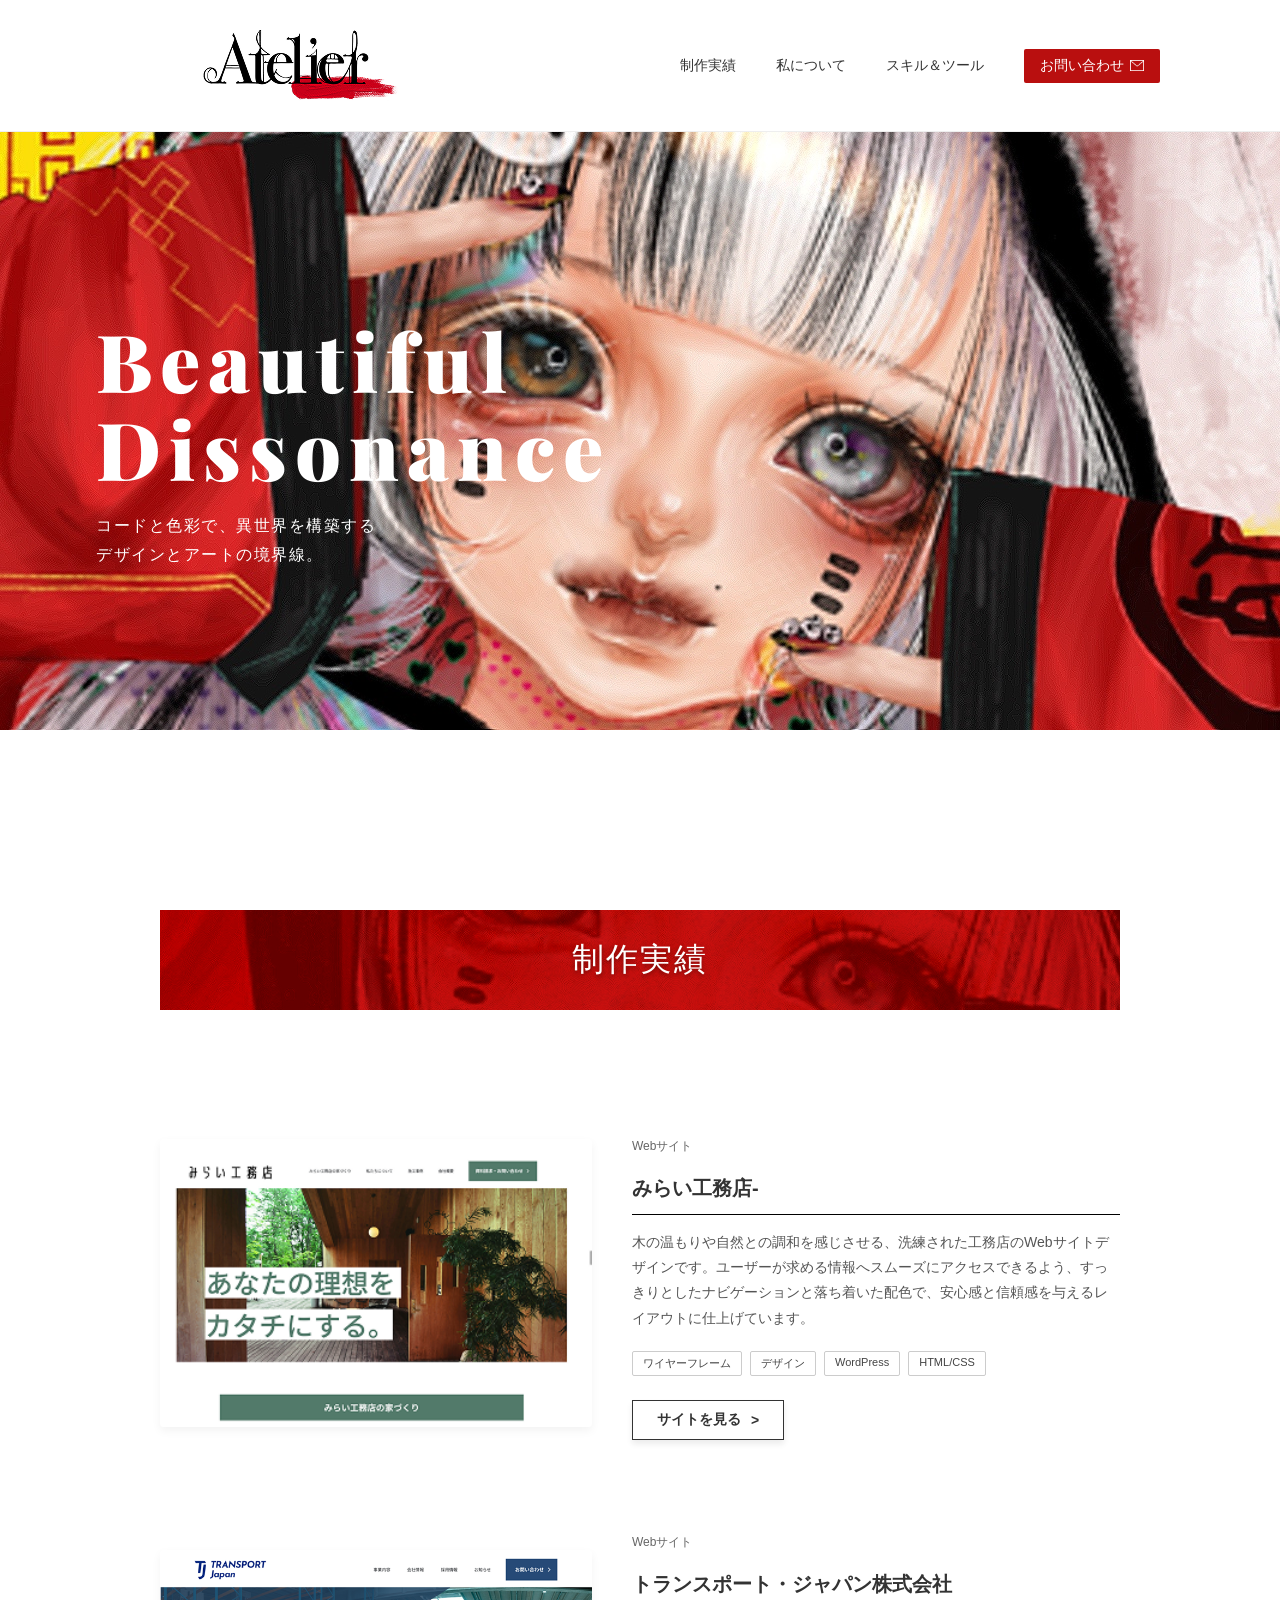
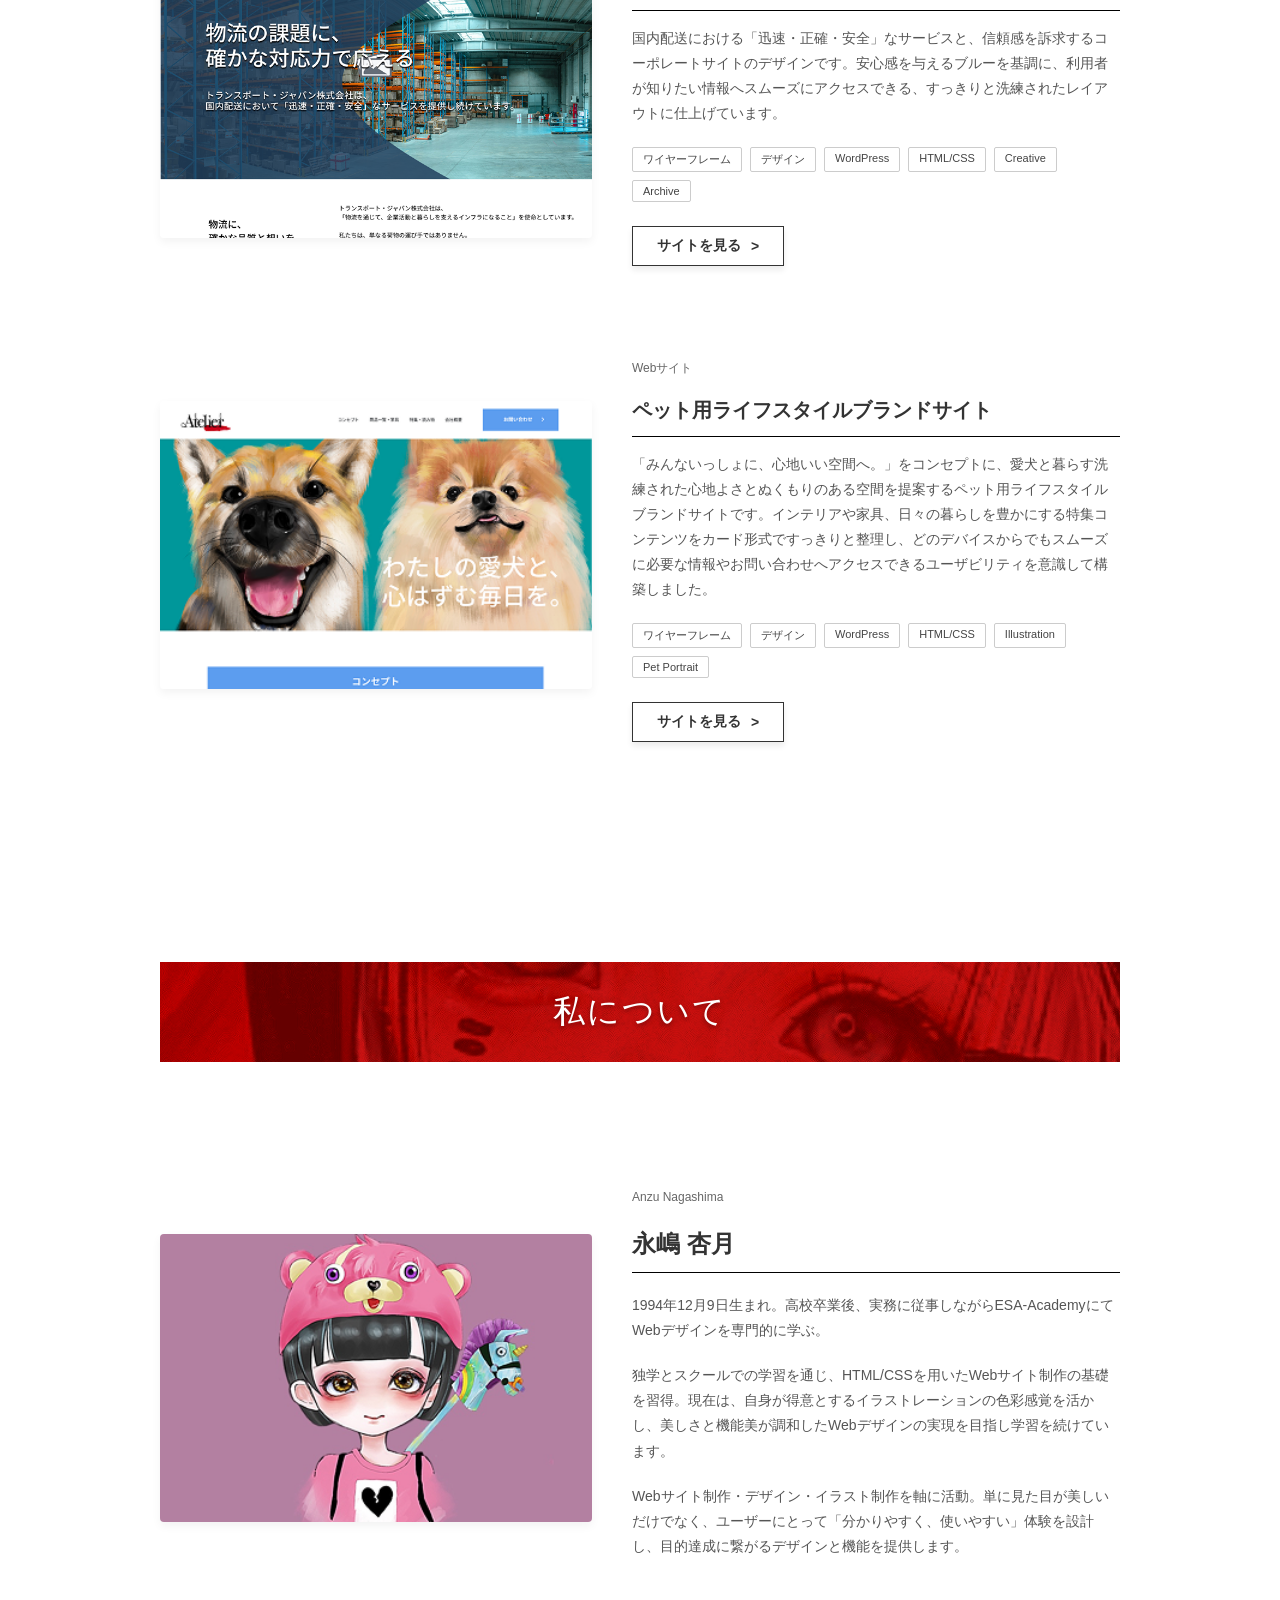
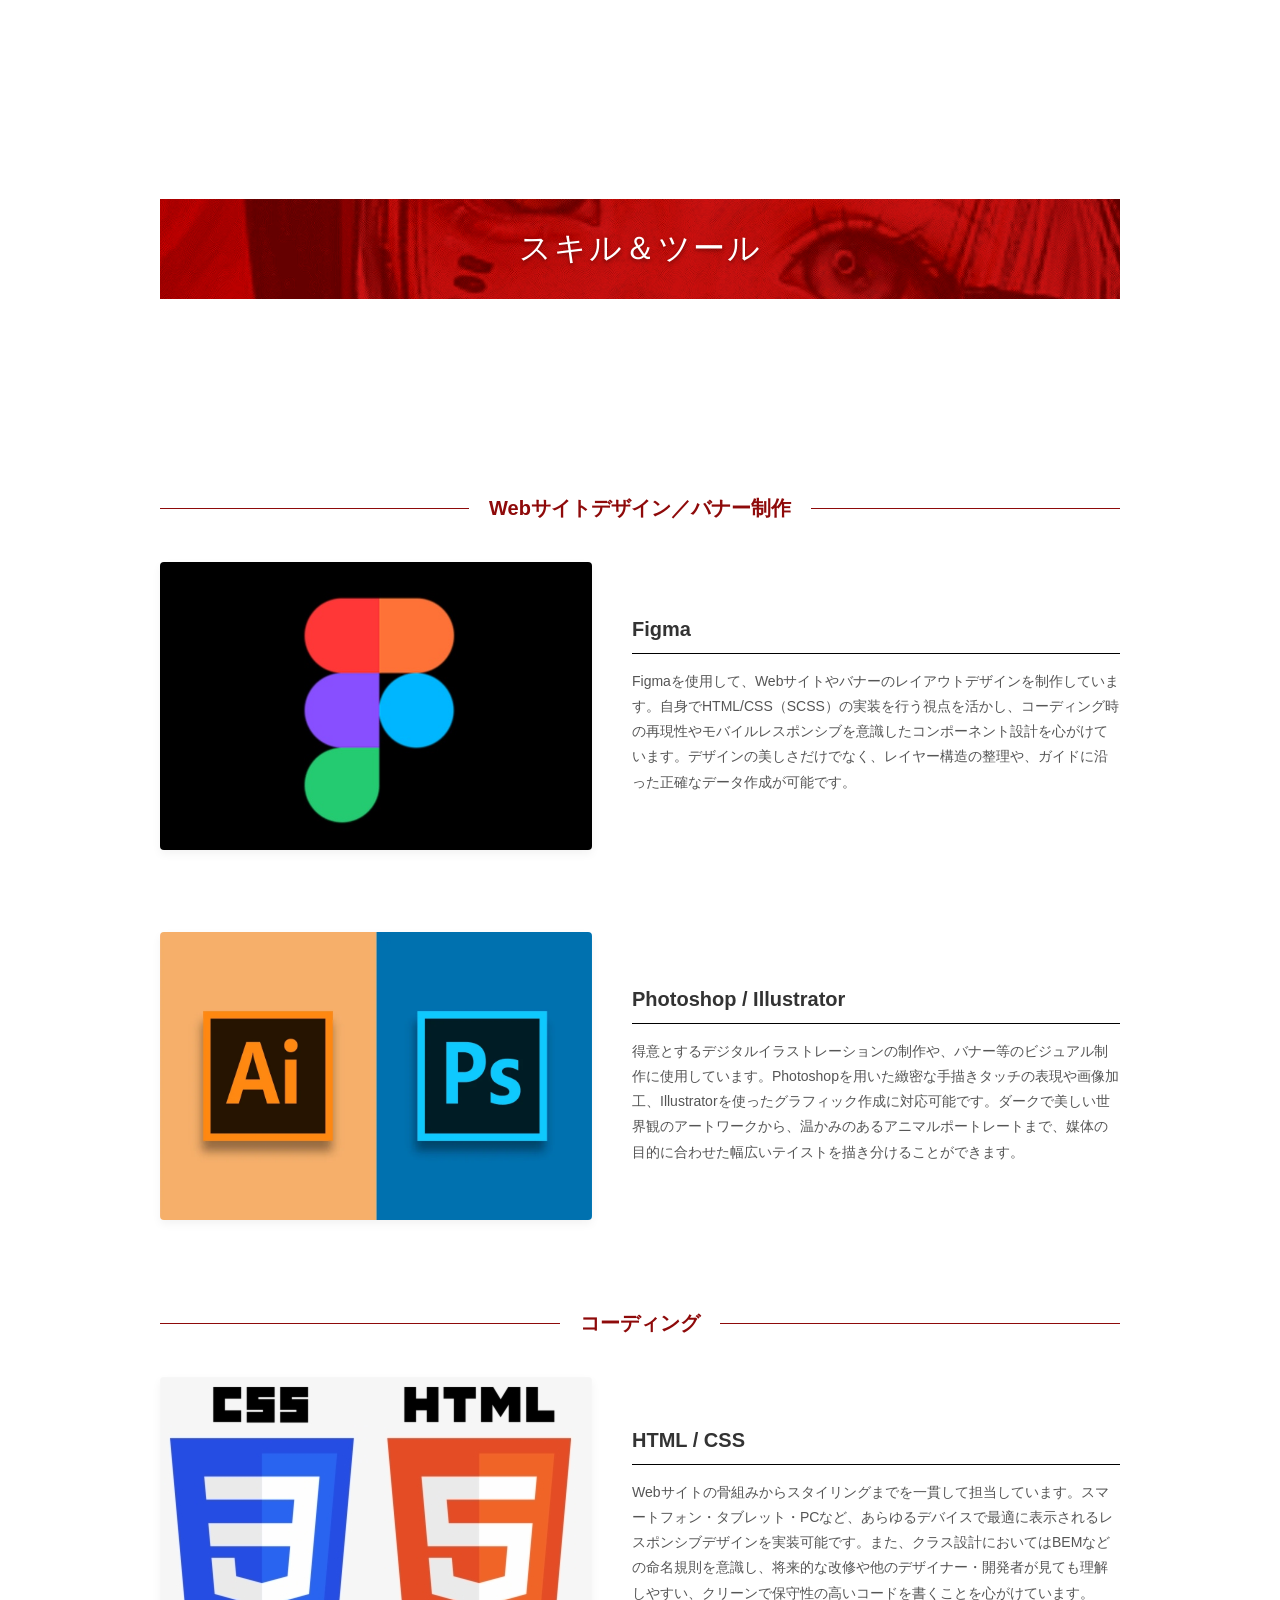
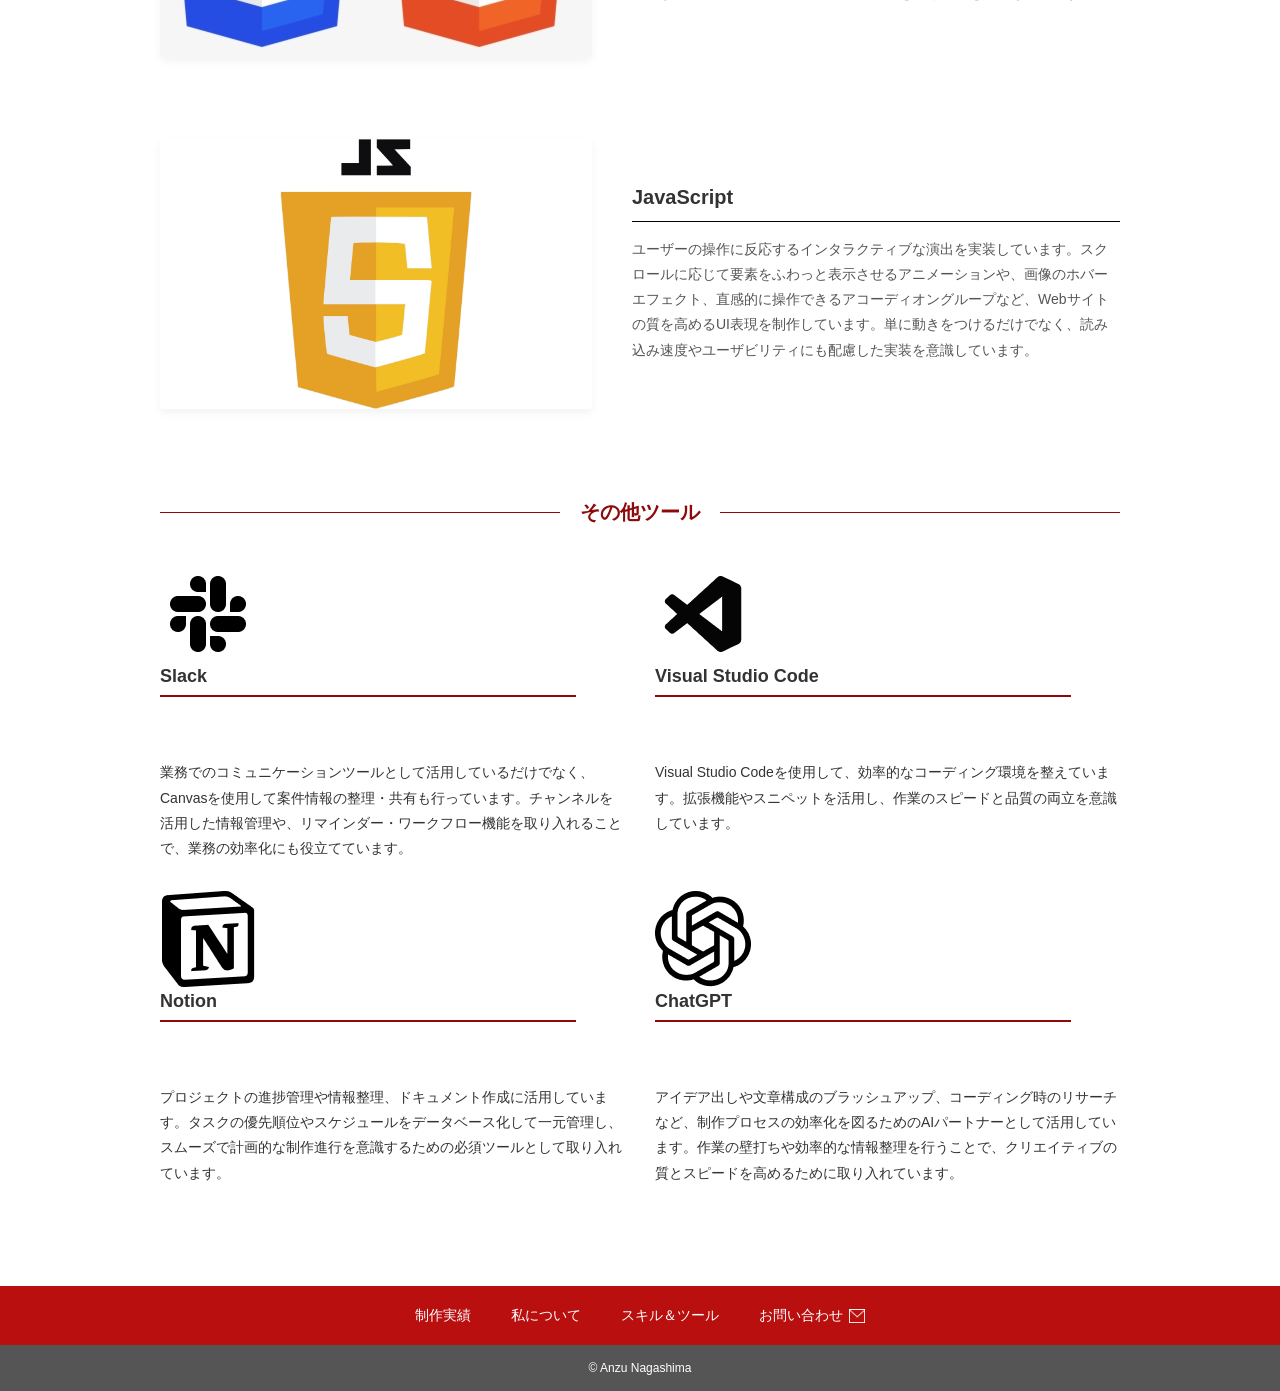
<file: index.html>
<!DOCTYPE html>
<html lang="ja">
<head>
    <meta charset="UTF-8">
    <meta name="viewport" content="width=device-width, initial-scale=1.0">
    <title>Atelier - ポートフォリオ</title>
    <link rel="stylesheet" href="style.css">
    <link rel="preconnect" href="https://fonts.googleapis.com">
    <link rel="preconnect" href="https://fonts.gstatic.com" crossorigin>
    <link href="https://fonts.googleapis.com/css2?family=Playfair+Display:wght@900&display=swap" rel="stylesheet">
</head>
<body>
<!-- ヘッダー -->
    <header class="site-header">
        <div class="header-container">
            <!-- ロゴ -->
            <h1 class="logo">
                <a href="index.html"><img src="images/images/header.png" alt="Atelier"></a>
            </h1>
            
            <!-- PC用のナビゲーション -->
            <nav class="header-nav">
                <ul>
                    <li><a href="#works">制作実績</a></li>
                    <li><a href="#about">私について</a></li>
                    <li><a href="#skills">スキル＆ツール</a></li>
                    <li><a href="contact/index.html" class="header-contact-btn">お問い合わせ <img src="images/images/mail.png" alt="" class="mail-icon"></a></li>
                </ul>
            </nav>
            <a href="contact/index.html" class="header-contact-btn-sp">
                お問い合わせ <img src="images/images/mail.png" alt="" class="mail-icon">
            </a>
            <!-- スマホ用のハンバーガーメニュー（三本線） -->
            <div class="hamburger-menu">
                <span></span>
                <span></span>
                <span></span>
            </div>
        </div>

        <!-- スマホ用のドロワーメニュー -->
        <div class="sp-menu">
            <div class="sp-menu-content">
                <ul class="sp-menu-list">
                    <li><a href="#works">制作実績</a></li>
                    <li><a href="#about">私について</a></li>
                    <li><a href="#skills">スキル＆ツール</a></li>
                </ul>
                <a href="contact/index.html" class="sp-menu-contact-btn">
                    お問い合わせ <img src="images/images/mail.png" alt="" class="mail-icon">
                </a>
            </div>
        </div>
    </header>

    <!-- メインビジュアル -->
    <section class="hero">
        <img src="images/images/top.png" alt="メインビジュアルのイラスト" class="hero-img">
        <div class="hero-content">
            <h1>Beautiful<br>Dissonance</h1>
            <p class="hero-subtext">
                コードと色彩で、異世界を構築する<br>
                デザインとアートの境界線。
            </p>
        </div>
    </section>

    <!-- 制作実績セクション -->
    <section id="works" class="works-section">
        <div class="section-title-bg">
            <h2>制作実績</h2>
        </div>
    </section>
    <div class="works-container">
    
        <!-- 1つ目：みらい工務店の作品カード -->
        <article class="work-card">
            <div class="work-image">
                <img src="images/images/web1.png" alt="みらい工務店">
            </div>
            <div class="work-info">
                <p class="work-category">Webサイト</p>
                <h3 class="work-title">みらい工務店-</h3>
                <p class="work-text">
                    木の温もりや自然との調和を感じさせる、洗練された工務店のWebサイトデザインです。ユーザーが求める情報へスムーズにアクセスできるよう、すっきりとしたナビゲーションと落ち着いた配色で、安心感と信頼感を与えるレイアウトに仕上げています。
                </p>
                <ul class="work-tags">
                    <li>ワイヤーフレーム</li>
                    <li>デザイン</li>
                    <li>WordPress</li>
                    <li>HTML/CSS</li>
                </ul>
                <!-- 作品詳細ページへのリンク（正しいパス） -->
                <a href="work-detail/index.html" class="work-button">
                    サイトを見る <span class="arrow">&gt;</span>
                </a>
            </div>
        </article>

       <!-- Gallery: The Dissonant World の作品カード -->
        <article class="work-card">
            <div class="work-image">
                <img src="images/web2.png" alt="Gallery: The Dissonant World">
                
            </div>
            <div class="work-info">
                <p class="work-category">Webサイト</p>
                <h3 class="work-title">トランスポート・ジャパン株式会社</h3>
                <p class="work-text">
                    国内配送における「迅速・正確・安全」なサービスと、信頼感を訴求するコーポレートサイトのデザインです。安心感を与えるブルーを基調に、利用者が知りたい情報へスムーズにアクセスできる、すっきりと洗練されたレイアウトに仕上げています。
                </p>
                <ul class="work-tags">
                    <li>ワイヤーフレーム</li>
                    <li>デザイン</li>
                    <li>WordPress</li>
                    <li>HTML/CSS</li>
                    <li>Creative</li>
                    <li>Archive</li>
                </ul>
                <a href="transport/index.html" class="work-button">
                    サイトを見る <span class="arrow">&gt;</span>
                </a>
            </div>
        </article>

<!-- 3つ目：Trio Portrait の作品カード -->
        <article class="work-card">
            <div class="work-image">
                <img src="images/images/web3.png" alt="Trio Portrait">
            </div>
            <div class="work-info">
                <p class="work-category">Webサイト</p>
                <h3 class="work-title">ペット用ライフスタイルブランドサイト</h3>
                <p class="work-text">
                   「みんないっしょに、心地いい空間へ。」をコンセプトに、愛犬と暮らす洗練された心地よさとぬくもりのある空間を提案するペット用ライフスタイルブランドサイトです。インテリアや家具、日々の暮らしを豊かにする特集コンテンツをカード形式ですっきりと整理し、どのデバイスからでもスムーズに必要な情報やお問い合わせへアクセスできるユーザビリティを意識して構築しました。
                <ul class="work-tags">
                    <li>ワイヤーフレーム</li>
                    <li>デザイン</li>
                    <li>WordPress</li>
                    <li>HTML/CSS</li>
                    <li>Illustration</li>
                    <li>Pet Portrait</li>
                </ul>
                <!-- petフォルダのページへ飛ぶように変更 -->
                <a href="pet/index.html" class="work-button">
                    サイトを見る <span class="arrow">&gt;</span>
                </a>
            </div>
        </article>

    </div>

    <!-- 「私について」セクション -->
    <section id="about" class="works-section">
        <div class="section-title-bg">
            <h2>私について</h2>
        </div>
    </section>
    <div class="works-container">
        <article class="work-card profile-card">
            <div class="work-image">
                <img src="images/images/profile.png" alt="永嶋 杏月">
            </div>
            <div class="work-info">
                <p class="work-category">Anzu Nagashima</p>
                <h3 class="work-title profile-name">永嶋 杏月</h3>
                <p class="work-text">
                    1994年12月9日生まれ。高校卒業後、実務に従事しながらESA-AcademyにてWebデザインを専門的に学ぶ。
                </p>
                <p class="work-text">
                    独学とスクールでの学習を通じ、HTML/CSSを用いたWebサイト制作の基礎を習得。現在は、自身が得意とするイラストレーションの色彩感覚を活かし、美しさと機能美が調和したWebデザインの実現を目指し学習を続けています。
                </p>
                <p class="work-text">
                    Webサイト制作・デザイン・イラスト制作を軸に活動。単に見た目が美しいだけでなく、ユーザーにとって「分かりやすく、使いやすい」体験を設計し、目的達成に繋がるデザインと機能を提供します。
                </p>
            </div>
        </article>
    </div>

    <!-- 「スキル＆ツール」セクション -->
    <section id="skills" class="works-section skill-section">
        <div class="section-title-bg">
            <h2>スキル＆ツール</h2>
        </div>
    </section>

    <!-- ========================================== -->
    <!-- 1. Webサイトデザイン／バナー制作 -->
    <!-- ========================================== -->
    <div class="other-tool-title-area">
        <span class="line-left"></span>
        <h3 class="other-tool-heading">Webサイトデザイン／バナー制作</h3>
        <span class="line-right"></span>
    </div>

    <div class="works-container">
        <!-- Figma -->
        <article class="work-card">
            <div class="work-image">
                <img src="images/figma.png" alt="Figmaのアイコン">
            </div>
            <div class="work-info">
                <h3 class="work-title">Figma</h3>
                <p class="work-text">
                    Figmaを使用して、Webサイトやバナーのレイアウトデザインを制作しています。自身でHTML/CSS（SCSS）の実装を行う視点を活かし、コーディング時の再現性やモバイルレスポンシブを意識したコンポーネント設計を心がけています。デザインの美しさだけでなく、レイヤー構造の整理や、ガイドに沿った正確なデータ作成が可能です。
                </p>
            </div>
        </article>

        <!-- Photoshop / Illustrator -->
        <article class="work-card">
            <div class="work-image">
                <img src="images/ip.png" alt="Photoshop / Illustratorのアイコン">
            </div>
            <div class="work-info">
                <h3 class="work-title">Photoshop / Illustrator</h3>
                <p class="work-text">
                    得意とするデジタルイラストレーションの制作や、バナー等のビジュアル制作に使用しています。Photoshopを用いた緻密な手描きタッチの表現や画像加工、Illustratorを使ったグラフィック作成に対応可能です。ダークで美しい世界観のアートワークから、温かみのあるアニマルポートレートまで、媒体の目的に合わせた幅広いテイストを描き分けることができます。
                </p>
            </div>
        </article>
    </div>

    <!-- ========================================== -->
    <!-- 2. コーディング -->
    <!-- ========================================== -->
    <div class="other-tool-title-area">
        <span class="line-left"></span>
        <h3 class="other-tool-heading">コーディング</h3>
        <span class="line-right"></span>
    </div>

    <div class="works-container">
        <!-- HTML / CSS -->
        <article class="work-card">
            <div class="work-image">
                <img src="images/ch.png" alt="HTML/CSSのアイコン">
            </div>
            <div class="work-info">
                <h3 class="work-title">HTML / CSS</h3>
                <p class="work-text">
                    Webサイトの骨組みからスタイリングまでを一貫して担当しています。スマートフォン・タブレット・PCなど、あらゆるデバイスで最適に表示されるレスポンシブデザインを実装可能です。また、クラス設計においてはBEMなどの命名規則を意識し、将来的な改修や他のデザイナー・開発者が見ても理解しやすい、クリーンで保守性の高いコードを書くことを心がけています。
                </p>
            </div>
        </article>

        <!-- JavaScript -->
        <article class="work-card">
            <div class="work-image">
                <img src="images/js.jpg" alt="JavaScriptのアイコン">
            </div>
            <div class="work-info">
                <h3 class="work-title">JavaScript</h3>
                <p class="work-text">
                    ユーザーの操作に反応するインタラクティブな演出を実装しています。スクロールに応じて要素をふわっと表示させるアニメーションや、画像のホバーエフェクト、直感的に操作できるアコーディオングループなど、Webサイトの質を高めるUI表現を制作しています。単に動きをつけるだけでなく、読み込み速度やユーザビリティにも配慮した実装を意識しています。
                </p>
            </div>
        </article>
    </div>

    <!-- ========================================== -->
    <!-- 3. その他ツール -->
    <!-- ========================================== -->
    <div class="other-tool-title-area">
        <span class="line-left"></span>
        <h3 class="other-tool-heading">その他ツール</h3>
        <span class="line-right"></span>
    </div>

    <div class="tools-grid-container">
        <!-- 1. Slack -->
        <div class="tool-card">
            <div class="tool-top-row">
                <div class="tool-icon-area">
                    <img src="images/images/mdi_slack.png" alt="Slackのアイコン" class="tool-icon">
                </div>
                <div class="tool-header">
                    <h4 class="tool-name">Slack</h4>
                </div>
            </div>
            <div class="tool-info-area">
                <p class="tool-text">
                    業務でのコミュニケーションツールとして活用しているだけでなく、Canvasを使用して案件情報の整理・共有も行っています。チャンネルを活用した情報管理や、リマインダー・ワークフロー機能を取り入れることで、業務の効率化にも役立てています。
                </p>
            </div>
        </div>

        <!-- 2. Visual Studio Code -->
        <div class="tool-card">
            <div class="tool-top-row">
                <div class="tool-icon-area">
                    <img src="images/images/devicon-plain_vscode.png" alt="VS Codeのアイコン" class="tool-icon">
                </div>
                <div class="tool-header">
                    <h4 class="tool-name">Visual Studio Code</h4>
                </div>
            </div>
            <div class="tool-info-area">
                <p class="tool-text">
                    Visual Studio Codeを使用して、効率的なコーディング環境を整えています。拡張機能やスニペットを活用し、作業のスピードと品質の両立を意識しています。
                </p>
            </div>
        </div>

        <!-- 3. Notion -->
        <div class="tool-card">
            <div class="tool-top-row">
                <div class="tool-icon-area">
                    <img src="images/images/notion 1.png" alt="Notionのアイコン" class="tool-icon">
                </div>
                <div class="tool-header">
                    <h4 class="tool-name">Notion</h4>
                </div>
            </div>
            <div class="tool-info-area">
                <p class="tool-text">
                    プロジェクトの進捗管理や情報整理、ドキュメント作成に活用しています。タスクの優先順位やスケジュールをデータベース化して一元管理し、スムーズで計画的な制作進行を意識するための必須ツールとして取り入れています。
                </p>
            </div>
        </div>

        <!-- 4. ChatGPT -->
        <div class="tool-card">
            <div class="tool-top-row">
                <div class="tool-icon-area">
                    <img src="images/images/openai 1.png" alt="ChatGPTのアイコン" class="tool-icon">
                </div>
                <div class="tool-header">
                    <h4 class="tool-name">ChatGPT</h4>
                </div>
            </div>
            <div class="tool-info-area">
                <p class="tool-text">
                    アイデア出しや文章構成のブラッシュアップ、コーディング時のリサーチなど、制作プロセスの効率化を図るためのAIパートナーとして活用しています。作業の壁打ちや効率的な情報整理を行うことで、クリエイティブの質とスピードを高めるために取り入れています。
                </p>
            </div>
        </div>
    </div>

    <!-- ========================================== -->
    <!-- フッターセクション -->
    <!-- ========================================== -->
    <footer id="contact" class="site-footer">
        <div class="footer-nav-bg">
            <ul class="footer-links">
                <li><a href="#works">制作実績</a></li>
                <li><a href="#about">私について</a></li>
                <li><a href="#skills">スキル＆ツール</a></li>
                <li>
                    <a href="contact/index.html" class="footer-mail-link">
                        お問い合わせ
                        <img src="images/images/mail.png" alt="メールアイコン" class="footer-mail-icon">
                    </a>
                </li>
            </ul>
        </div>
        <div class="footer-copyright">
            <p>&copy; Anzu Nagashima</p>
        </div>
    </footer>
<script src="script.js"></script>
</body>
</html>
</file>
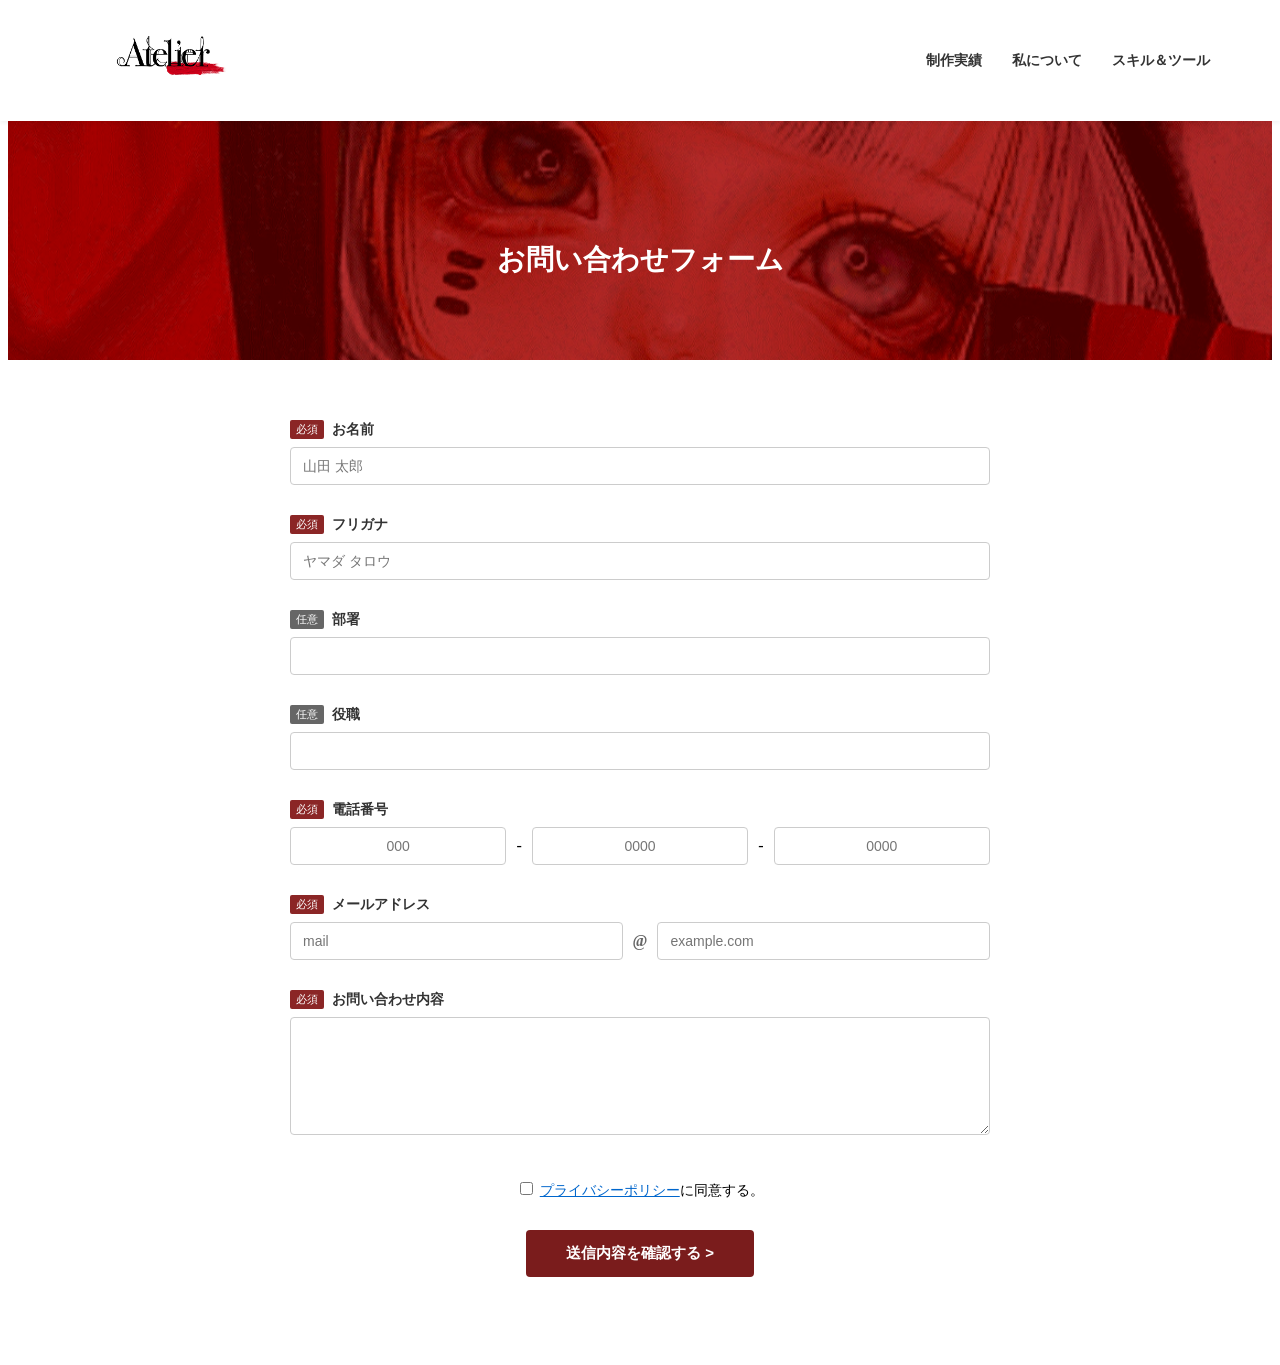
<file: contact/index.html>
<!DOCTYPE html>
<html lang="ja">
<head>
  <meta charset="UTF-8">
  <meta name="viewport" content="width=device-width, initial-scale=1.0">
  <title>お問い合わせ - Atelier</title>
<link rel="stylesheet" href="style.css">
</head>
<body>
    <!-- ヘッダー -->
    <header class="site-header">
        <div class="header-container">
            <!-- ロゴ -->
            <h1 class="logo">
                <a href="../index.html"><img src="../images/header.png" alt="Atelier"></a>
            </h1>
            
            <!-- PC用のナビゲーション -->
            <nav class="header-nav">
                <ul>
                    <li><a href="../index.html#works">制作実績</a></li>
                    <li><a href="../index.html#about">私について</a></li>
                    <li><a href="../index.html#skills">スキル＆ツール</a></li>
                </ul>
            </nav>
            
            <!-- スマホ用のハンバーガーメニュー -->
            <div class="hamburger-menu">
                <span></span>
                <span></span>
                <span></span>
            </div>
        </div>

        <!-- スマホ用のドロワーメニュー -->
        <div class="sp-menu">
            <div class="sp-menu-content">
                <ul class="sp-menu-list">
                    <li><a href="../index.html#works">制作実績</a></li>
                    <li><a href="../index.html#about">私について</a></li>
                    <li><a href="../index.html#skills">スキル＆ツール</a></li>
                </ul>
            </div>
        </div>
    </header>

    <!-- お問い合わせフォームのメイン部分 -->
    <main class="contact-page">
        
        <!-- ページ上部のタイトル部分 -->
        <div class="contact-hero">
            <h1>お問い合わせフォーム</h1>
        </div>

        <!-- フォーム本体 -->
        <form class="contact-form" action="#" method="POST">
            
            <!-- お名前 -->
            <div class="form-item">
                <div class="form-label-area">
                    <span class="required">必須</span>
                    <label for="name">お名前</label>
                </div>
                <input type="text" id="name" placeholder="山田 太郎">
            </div>

            <!-- フリガナ -->
            <div class="form-item">
                <div class="form-label-area">
                    <span class="required">必須</span>
                    <label for="kana">フリガナ</label>
                </div>
                <input type="text" id="kana" placeholder="ヤマダ タロウ">
            </div>

            <!-- 部署 -->
            <div class="form-item">
                <div class="form-label-area">
                    <span class="optional">任意</span>
                    <label for="department">部署</label>
                </div>
                <input type="text" id="department" placeholder="">
            </div>

            <!-- 役職 -->
            <div class="form-item">
                <div class="form-label-area">
                    <span class="optional">任意</span>
                    <label for="position">役職</label>
                </div>
                <input type="text" id="position" placeholder="">
            </div>

            <!-- 電話番号 -->
            <div class="form-item">
                <div class="form-label-area">
                    <span class="required">必須</span>
                    <label>電話番号</label>
                </div>
                <div class="tel-inputs">
                    <input type="text" placeholder="000" maxlength="4">-
                    <input type="text" placeholder="0000" maxlength="4">-
                    <input type="text" placeholder="0000" maxlength="4">
                </div>
            </div>

            <!-- メールアドレス -->
            <div class="form-item">
                <div class="form-label-area">
                    <span class="required">必須</span>
                    <label>メールアドレス</label>
                </div>
                <div class="email-inputs">
                    <input type="email" placeholder="mail">
                    <span class="at">@</span>
                    <input type="text" placeholder="example.com">
                </div>
            </div>

            <!-- お問い合わせ内容 -->
            <div class="form-item">
                <div class="form-label-area">
                    <span class="required">必須</span>
                    <label for="message">お問い合わせ内容</label>
                </div>
                <textarea id="message" rows="6"></textarea>
            </div>

            <!-- プライバシーポリシー同意 -->
            <div class="form-privacy">
                <label>
                    <input type="checkbox"> <a href="#" target="_blank">プライバシーポリシー</a>に同意する。
                </label>
            </div>

            <!-- 送信ボタン -->
            <div class="form-submit">
                <button type="submit">送信内容を確認する ></button>
            </div>

        </form>
    </main>

    <!-- JSファイルの読み込み -->
    <script src="../script.js"></script>
</body>
</html>
</file>
<file: style.css>
/* ==========================
   全体の基本設定
========================== */
body {
    margin: 0;
    font-family: "Hiragino Kaku Gothic ProN", "Meiryo", sans-serif;
    color: #333;
    background-color: #fff;
}

/* ==========================
   ヘッダーのデザイン
========================== */
.header {
    display: flex;
    justify-content: space-between;
    align-items: center;
    padding: 20px 56px; 
    background-color: #ffffff;
    border-bottom: 1px solid #eee;
    position: relative; 
    z-index: 10; /* 他の要素より手前に表示 */
}

.logo img {
    display: block;
    max-height: 40px; 
    width: auto;
}

.nav {
    display: flex;
    align-items: center;
    gap: 32px; /* メニュー同士の間隔 */
}

.nav a {
    text-decoration: none;
    color: #333;
    font-size: 14px;
    white-space: nowrap;
}

/* ==========================
   お問い合わせボタン
========================== */
.contact-btn {
    display: inline-flex;
    align-items: center;
    justify-content: center;
    background-color: #8b0000; 
    color: #ffffff !important; 
    text-decoration: none;     
    font-size: 14px;           
    font-weight: normal;       
    padding: 8px 16px;         
    box-sizing: border-box;
}

.mail-icon {
    display: block;
    height: 14px;  
    width: auto;   
    margin-left: 10px; /* 文字とアイコンの間の余白 */
}
/* メインビジュアル全体の配置 */

.hero {
    position: relative;
    width: 100%;
    max-width: 1440px;
    height: 640px; 
    overflow: hidden;
    background-color: #8b0000;
    display: flex;
    align-items: center;
    justify-content: flex-start; 
    text-align: left; 
    color: #fff;
    
    /* ★追加：パディングを含めて幅を100%以内に自動計算させる */
    box-sizing: border-box; 
    
    /* ★左の余白を padding ではなく、内側のコンテンツ（.hero-content）に持たせるか、
       あるいは padding-left をそのまま活かすなら box-sizing が必須になります */
    padding-left: 96px; 

    /* ★中央寄せにするためのマージン */
    margin: 0 auto;
}

/* 画像の設定 */
.hero-img {
    position: absolute;
    top: 0;
    left: 0;
    width: 100%;
    height: 100%;
    object-fit: cover; 
    object-position: center center;
    z-index: 0;
}

/* テキスト全体のコンテナ */
.hero-content {
    position: relative;
    z-index: 1;
    text-align: left; /* 中身のテキストも確実に左揃えにする */
}

/* 英語タイトル */
.hero h1 {
    font-family: 'Playfair Display', serif;
    font-weight: 900;
    font-size: 80px;
    letter-spacing: 0.1em;
    margin-bottom: 20px;
    line-height: 1.1; /* タイトルの改行幅を詰める */
}

/* 日本語のサブコピー部分 */
.hero-subtext {
    font-size: 16px;
    font-family: "Hiragino Kaku Gothic ProN", "Meiryo", sans-serif;
    letter-spacing: 1.5px;
    line-height: 1.8;
    margin: 0;
    text-align: left; /* 左揃えにする */
}
/* 制作実績セクション全体に左右160pxの余白を設定 */
.works-section {
    width: 100%;
    padding: 60px 160px; /* ★ 上下60px、左右160pxの余白 */
    background-color: #fff;
    box-sizing: border-box; /* パディングを含めて幅を計算 */
}

/* 赤い見出しの帯（セクション幅＝余白の内側に収まる） */
.section-title-bg {
    width: 100%;
    height: 100px;
    
    /* 背景画像のパス */
    background-image: url('images/images/obi.png'); 
    background-size: cover; 
    background-position: center center;
    
    display: flex;
    align-items: center;
    justify-content: center;
    text-align: center;
    margin-top: 120px;
    
    margin-bottom: 56px; /* 帯の下のスペース */
}

/* 赤い見出しの帯の中の文字 */
.section-title-bg h2 {
    font-family: 'Post No Bills Colombo', sans-serif; /* 読み込んだフォントを指定 */
    font-weight: 400; /* Regularの太さ */
    font-size: 32px; /* Figma通りのサイズ */
    color: #fff;
    letter-spacing: 2px;
    margin: 0;
    text-shadow: 0 2px 4px rgba(0, 0, 0, 0.4); 
}

/* ヘッダー全体のスタイル */
header, .header, .site-header {
    position: relative;
    width: 100%;
    max-width: 1440px; /* メインビジュアルと同じ最大幅にする */
    margin: 0 auto;    /* 中央寄せ */
    display: flex;
    justify-content: space-between; /* 左右に要素を綺麗に配置する */
    align-items: center;
    padding: 20px 40px; /* 左右に適度な余白を持たせる */
    box-sizing: border-box;
}

/* もしヘッダーを固定（fixed）している場合はこちら */

header, .header, .site-header {
    position: fixed;
    top: 0;
    left: 0;
    width: 100vw;
    display: flex;
    justify-content: space-between;
    align-items: center;
    padding: 20px 80px; /* 画面の端から少し内側に引っ込める */
    box-sizing: border-box;
    background-color: #fff;
    z-index: 1000;
}

/* 作品リスト全体 */
.works-list {
    display: flex;
    flex-direction: column;
    gap: 60px; /* カード同士の間隔 */
}

/* 1つの作品カード（左右並び） */
.work-card {
    display: flex;
    gap: 40px; /* 画像とテキストの間隔 */
    align-items: center;
}

/* 左側の画像エリア */
.work-image {
    width: 50%; /* 幅の半分を占める */
    flex-shrink: 0;
}

.work-image img {
    width: 100%;
    height: auto;
    border-radius: 4px;
    box-shadow: 0 4px 10px rgba(0, 0, 0, 0.05);
}

/* 右側の情報エリア */
.work-info {
    width: 50%;
}

/* カテゴリ（Webサイト） */
.work-category {
    font-size: 12px;
    color: #666;
    margin-bottom: 8px;
    font-family: "Hiragino Kaku Gothic ProN", "Meiryo", sans-serif;
}

/* タイトル */
.work-title {
    font-size: 20px;
    font-weight: bold;
    color: #333;
    margin-bottom: 16px;
    font-family: "Hiragino Kaku Gothic ProN", "Meiryo", sans-serif;
}

/* 説明文 */
.work-text {
    font-size: 14px;
    color: #555;
    line-height: 1.8;
    margin-bottom: 20px;
    font-family: "Hiragino Kaku Gothic ProN", "Meiryo", sans-serif;
}

/* タグのリスト */
.work-tags {
    display: flex;
    flex-wrap: wrap;
    gap: 8px;
    list-style: none;
    padding: 0;
    margin: 0 0 24px 0;
}

.work-tags li {
    font-size: 11px;
    color: #444;
    border: 1px solid #ccc;
    padding: 4px 10px;
    border-radius: 2px;
    background-color: #fff;
}

/* サイトを見るボタン */
.work-button {
    display: inline-flex;
    align-items: center;
    gap: 10px;
    padding: 10px 24px;
    border: 1px solid #333;
    color: #333;
    text-decoration: none;
    font-size: 14px;
    font-weight: bold;
    transition: background-color 0.3s, color 0.3s;
}

.work-button:hover {
    background-color: #333;
    color: #fff;
}
/* 制作実績セクション全体（または作品リストを囲むコンテナ） */
.works-section {
    width: 100%;
    padding: 60px 160px; /* ★ 上下60px、左右160pxの余白を設定 */
    background-color: #fff;
    box-sizing: border-box; /* パディングを含めて幅を計算する */
}
/* 作品リスト全体、またはカードを囲む部分に左右160pxの余白を入れる */
.works-list {
    display: flex;
    flex-direction: column;
    gap: 60px; /* カード同士の間隔 */
    padding: 0 160px; /* ★ここに左右160pxの余白を追加 */
    box-sizing: border-box; /* 幅の計算にパディングを含める */
}
.works-container {
    width: 100%;
    padding: 0 160px; /* ★ここでまとめて左右160pxの余白を作る */
    box-sizing: border-box;
}
/* サイトを見るボタン（元の形に影だけ追加） */
.work-button {
    display: inline-flex;
    align-items: center;
    justify-content: space-between; /* 文字と矢印を左右に分ける場合 */
    gap: 10px;
    padding: 10px 24px;
    border: 1px solid #333;
    color: #333;
    text-decoration: none;
    font-size: 14px;
    font-weight: bold;
    background-color: #fff;
    transition: background-color 0.3s, color 0.3s;
    
    /* ★ここを追加：Figmaのようなふんわりした影をつける */
    box-shadow: 0 4px 6px rgba(0, 0, 0, 0.08); 
}

.work-button:hover {
    background-color: #333;
    color: #fff;
}
/* 影をつけるスタイル */
.shadow-btn {
    box-shadow: 0 4px 6px rgba(0,0,0,0.1);
}
/* 画像エリアの親を基準にするために相対位置にする */
.work-image {
    position: relative;
    width: 50%; 
    flex-shrink: 0;
}

.work-image img {
    width: 100%;
    height: auto;
    display: block;
    border-radius: 4px;
    box-shadow: 0 4px 10px rgba(0, 0, 0, 0.05);
}

/* ★画像の上に重ねるエリアのCSS */
.banner-overlay {
    position: absolute;
    top: 0;
    left: 0;
    width: 100%;
    height: 100%;
    display: flex;
    flex-direction: column;
    justify-content: center; /* 縦方向の中央揃え（必要に応じて調整） */
    padding-left: 40px;      /* 左からの余白 */
    box-sizing: border-box;
    color: #ffffff;          /* 文字色を白に */
}

/* 「All Works」の文字 */
.banner-sub {
    font-size: 16px;
    font-weight: bold;
    margin-bottom: 8px;
    letter-spacing: 1px;
}

/* 「すべての色彩と、不協和音。」の文字 */
.banner-main {
    font-size: 20px;
    font-weight: bold;
    margin-bottom: 20px;
}

/* 「作品一覧を見る」のボタン風リンク */
.banner-btn {
    display: inline-block;
    width: fit-content;
    padding: 8px 20px;
    background-color: #ffffff;
    color: #000000;
    text-decoration: none;
    font-size: 13px;
    font-weight: bold;
    border-radius: 2px;
    box-shadow: 0 2px 4px rgba(0,0,0,0.2);
}
/* 作品タイトルの文字サイズを20pxに固定する */
.work-title {
    font-size: 20px !important; /* 他のスタイルに負けないようにする */
    font-weight: bold;
    color: #333;
    margin-bottom: 16px;
    font-family: "Hiragino Kaku Gothic ProN", "Meiryo", sans-serif;
}
/* --- 共通のスタイルはそのままお使いください --- */

/* 【修正】画像エリア：文字を重ねるために相対位置にする */
.work-image {
    position: relative;
    width: 50%; 
    flex-shrink: 0;
}

.work-image img {
    width: 100%;
    height: auto;
    display: block; /* 下の隙間を消す */
    border-radius: 4px;
    box-shadow: 0 4px 10px rgba(0, 0, 0, 0.05);
}

/* 【追加・修正】画像の上に重ねるエリアのCSS */
.banner-overlay {
    position: absolute;
    top: 0;
    left: 0;
    width: 100%;
    height: 100%;
    display: flex;
    flex-direction: column;
    justify-content: center; /* 縦方向の中央揃え */
    padding-left: 40px;      /* 左からの余白 */
    box-sizing: border-box;
    color: #ffffff;          /* 文字色を白に */
}

/* 【追加】「All Works」の文字（大きく） */
.banner-sub {
    font-size: 20px; /* Figmaに合わせて大きく */
    font-weight: bold;
    margin-bottom: 8px;
    letter-spacing: 1px;
}

/* 【追加】「すべての色彩と、不協和音。」の文字（小さく） */
.banner-main {
    font-size: 14px; /* Figmaに合わせて小さく */
    font-weight: normal;
    margin-bottom: 24px;
}

/* 【追加】「作品一覧を見る」のボタン（黒背景に白文字） */
.banner-btn {
    display: inline-block;
    width: fit-content;
    padding: 10px 24px;
    background-color: #000000; /* 黒い背景 */
    color: #ffffff;            /* 白い文字 */
    text-decoration: none;
    font-size: 13px;
    font-weight: bold;
    border: 1px solid #000000;
    border-radius: 2px;
    transition: background-color 0.3s, color 0.3s;
}

.banner-btn:hover {
    background-color: #ffffff;
    color: #000000;
}

/* 【修正】右側のメインタイトル（20pxに固定） */
.work-title {
    font-size: 20px !important; /* 他のスタイルに負けないようにする */
    font-weight: bold;
    color: #333;
    margin-bottom: 16px;
    font-family: "Hiragino Kaku Gothic ProN", "Meiryo", sans-serif;
}
/* 画像内の「作品一覧を見る」ボタンのサイズ指定 */
.banner-btn {
    display: flex;             /* 中の文字を中央に配置するため */
    align-items: center;       /* 縦方向の中央揃え */
    justify-content: center;   /* 横方向の中央揃え */
    width: 120px;              /* ★横幅を120pxに指定 */
    height: 31px;              /* ★高さを31pxに指定 */
    padding: 0;                /* パディングをリセット */
    background-color: #ffffff; /* 黒い背景 */
    color: #000000;            /* 白い文字 */
    text-decoration: none;
    font-size: 12px;           /* ボタン内の文字サイズ（必要に応じて調整） */
    font-weight: bold;
    border: 1px solid #000000;
    box-sizing: border-box;    /* 幅・高さにボーダーを含める */
    transition: background-color 0.3s, color 0.3s;
}

.banner-btn:hover {
    background-color: #ffffff;
    color: #000000;
}
/* 「All Works」のフォントサイズ調整 */
.banner-sub {
    font-size: 20px; /* ★ここでお好みの大きさに調整してください */
    font-weight: bold;
    margin-bottom: 1px;
    letter-spacing: 1px;
}

/* 「すべての色彩と、不協和音。」のフォントサイズ調整 */
.banner-main {
    font-size: 14px; /* ★ここでお好みの大きさに調整してください */
    font-weight: normal;
    margin-bottom: 24px;
}
/* 作品カード全体を囲むコンテナを縦並びにして、間隔を42pxにする */
.works-container {
    width: 100%;
    padding: 0 160px;
    box-sizing: border-box;
    
    /* ★ここを追加して縦並び＆42pxにする */
    display: flex;
    flex-direction: column;
    gap: 42px !important; 
}
/* 紫のバナー専用の重ね合わせエリア */
.pet-banner-overlay {
    position: absolute;
    top: -50px;
    left: 0;
    width: 100%;
    height: 100%;
    display: flex;
    flex-direction: column;
    justify-content: center; /* 縦方向の中央揃え */
    padding-left: 200px;      /* 左からの余白 */
    box-sizing: border-box;
    color: #ffffff;
}

/* 「その一瞬を、色づけて。」 */
.pet-banner-title {
    font-size: 20px;
    font-weight: bold;
    margin: 0 0 8px 0;
}

/* 「Pet Illustration & Design」 */
.pet-banner-sub {
    font-size: 14px;
    font-weight: normal;
    margin: 0 0 20px 0;
    color: #ffffff;
}

/* 「制作について詳しく」のボタン */
.pet-banner-btn {
    display: flex;
    align-items: center;
    justify-content: center;
    width: 140px;              /* ボタンの幅 */
    height: 36px;              /* ボタンの高さ */
    background-color: #ffffff; /* 白背景 */
    color: #000000;            /* 黒文字 */
    text-decoration: none;
    font-size: 12px;
    font-weight: bold;
    border-radius: 2px;
    box-shadow: 0 2px 4px rgba(0,0,0,0.1);
    transition: background-color 0.3s, color 0.3s;
}

.pet-banner-btn:hover {
    background-color: #000000;
    color: #ffffff;
}
/* 紫のバナー専用の重ね合わせエリア（全体） */
.pet-banner-overlay {
    position: absolute;
    top: 0;
    left: 0;
    width: 100%;
    height: 100%;
    
    /* ★中央揃えを解除 */
    display: flex;
    justify-content: flex-start; 
    align-items: flex-start;    

    /* ★文字とボタンのブロック全体の位置調整（Figmaに合わせて微調整してください） */
    padding-top: 100px;  /* 上からの余白 */
    padding-left: 230px; /* 左からの余白（右への移動） */
    box-sizing: border-box;
    color: #ffffff;
}

/* ★文字とボタンをまとめたブロック */
.pet-text-block {
    display: flex;
    flex-direction: column; /* 縦並びにする */
    gap: 10px;             /* 要素（タイトル・サブ・ボタン）ごとの間隔 */
    text-align: left;      /* 左揃え */
}

/* 「その一瞬を、色づけて。」 */
.pet-banner-title {
    font-size: 20px;
    font-weight: bold;
    margin: 0; /* マージンをリセットしてgapで管理 */
}

/* 「Pet Illustration & Design」 */
.pet-banner-sub {
    font-size: 14px;
    font-weight: normal;
    margin: 0; 
    color: #ffffff;
    margin-bottom: 20px; /* ボタンとの間にさらに余白を入れる場合 */
}

/* 「制作について詳しく」のボタン */
.pet-banner-btn {
    display: flex;
    align-items: center;
    justify-content: center;
    width: 140px;              
    height: 36px;              
    background-color: #ffffff; 
    color: #000000;            
    text-decoration: none;
    font-size: 12px;
    font-weight: bold;
    border-radius: 2px;
    box-shadow: 0 2px 4px rgba(0,0,0,0.1);
    transition: background-color 0.3s, color 0.3s;
}

.pet-banner-btn:hover {
    background-color: #000000;
    color: #ffffff;
}
/* プロフィール用のカード（画像を上揃えにする） */
.profile-card {
    align-items: flex-start !important; 
}

/* プロフィール名（永嶋 杏月）のフォントサイズ調整 */
.profile-name {
    font-size: 24px !important;
    margin-bottom: 20px !important;
}
/* スキルセクション全体の微調整 */
.skill-section {
    margin-bottom: 80px; /* 帯の下の大きな余白 */
}

.skill-container {
    margin-bottom: 120px; /* セクション全体の終わりの余白 */
    gap: 40px;            /* スキル項目ごとの間隔 */
}

/* 「Webサイトデザイン／バナー制作」などのカテゴリ見出し */
.skill-category-title {
    font-size: 20px;
    font-weight: bold;
    color: #333;
    margin: 0 0 24px 0; /* 下のカードとの間隔 */
    text-align: center;
    font-family: "Hiragino Kaku Gothic ProN", "Meiryo", sans-serif;
}

/* スキルカードの画像とテキストの配置調整（左右並び） */
.skill-card {
    align-items: flex-start !important; /* 上揃え */
    gap: 30px;                          /* 画像とテキストの間隔 */
}

/* 画像エリアの幅（Figmaに合わせて少し広げる） */
.skill-image-wide {
    width: 40%; /* 画像を少し小さくしてテキストを広くする例 */
}

/* テキストエリアの幅 */
.skill-info-wide {
    width: 60%;
}

/* スキル項目名（Figma） */
.skill-item-title {
    font-size: 20px;
    font-weight: bold;
    margin-bottom: 12px;
    color: #333;
    font-family: "Hiragino Kaku Gothic ProN", "Meiryo", sans-serif;
}

/* スキル説明文 */
.skill-text {
    font-size: 14px;
    line-height: 1.8;
    color: #333;
    margin: 0;
    font-family: "Hiragino Kaku Gothic ProN", "Meiryo", sans-serif;
}
/* 「Webサイトデザイン／バナー制作」「コーディング」の見出しデザイン */
.skill-category-title {
    font-size: 20px;
    font-weight: bold;
    color: #B90F0F;          /* ★Figma通りの赤い文字色に指定 */
    text-align: center;
    margin: 60px 0 30px 0;   /* 上下の余白 */
    font-family: "Hiragino Kaku Gothic ProN", "Meiryo", sans-serif;
    
    /* 両脇のラインを引くためのスタイル */
    display: flex;
    align-items: center;
    justify-content: center;
    gap: 20px;               /* 文字と線の間の隙間 */
}

/* 見出しの両脇に伸びる赤い線 */
.skill-category-title::before,
.skill-category-title::after {
    content: "";
    flex: 1;                 /* 左右いっぱいに線を伸ばす */
    height: 2px;             /* 線の太さ */
    background-color: #B90F0F; /* ★Figma通りの赤い線の色 */
}
/* その他ツールの2列×2行グリッド設定 */
.other-tools-grid {
    display: grid;
    grid-template-columns: repeat(2, 1fr); /* 2列に均等配置 */
    gap: 40px 60px; /* カード同士の縦・横の間隔 */
    margin-top: 30px;
}

/* 各ツールカードのデザイン */
.tool-card {
    display: flex;
    flex-direction: column;
}

/* アイコンとツール名が入るヘッダー部分 */
.tool-header {
    display: flex;
    align-items: center;
    gap: 16px; /* アイコンと名前の間隔 */
    padding-bottom: 12px;
    margin-bottom: 16px;
}

/* ツールアイコンの大きさ調整 */
.tool-icon {
    width: 32px;
    height: 32px;
    object-fit: contain;
}

/* ツール名（Slack, VS Codeなど） */
.tool-name {
    font-size: 18px;
    font-weight: bold;
    color: #333;
    margin: 0;
    font-family: "Hiragino Kaku Gothic ProN", "Meiryo", sans-serif;
}

/* ツールの説明文 */
.tool-text {
    font-size: 14px;
    line-height: 1.8;
    color: #333;
    margin: 0;
    font-family: "Hiragino Kaku Gothic ProN", "Meiryo", sans-serif;
}
/* ツールアイコンの大きさを 96px に変更 */
.tool-icon {
    width: 96px;
    height: 96px;
    object-fit: contain;
}
/* その他ツールの2列×2行グリッド設定 */
.other-tools-grid {
    display: grid;
    grid-template-columns: repeat(2, 1fr);
    gap: 40px 60px;
    margin-top: 30px;
}

/* 各ツールカード（左に画像、右にテキストを配置） */
.tool-card {
    display: flex;
    align-items: flex-start;
    gap: 20px;
}

/* 左側のアイコンエリア */
.tool-icon-area {
    flex-shrink: 0;
}

/* アイコンの大きさを96pxに固定 */
.tool-icon {
    width: 96px;
    height: 96px;
    object-fit: contain;
}

/* 右側のテキストエリア */
.tool-info-area {
    flex-grow: 1;
}

/* ツール名 */
.tool-name {
    font-size: 18px;
    font-weight: bold;
    color: #333;
    margin: 0;
    font-family: "Hiragino Kaku Gothic ProN", "Meiryo", sans-serif;
}

/* ツールの説明文 */
.tool-text {
    font-size: 14px;
    line-height: 1.8;
    color: #333;
    margin: 0;
    font-family: "Hiragino Kaku Gothic ProN", "Meiryo", sans-serif;
}
/* 各ツールカード（左に画像、右に文字をきれいに並べる） */
.tool-card {
    display: flex;
    flex-direction: row; /* 横並びにする */
    align-items: flex-start; /* 上揃え */
    gap: 20px; /* 画像と右側のテキストの間隔 */
}

/* 左側のアイコンエリアの固定 */
.tool-icon-area {
    flex-shrink: 0;
}

/* アイコンのサイズを96pxに固定 */
.tool-icon {
    width: 96px;
    height: 96px;
    object-fit: contain;
}

/* 右側のテキストエリア */
.tool-info-area {
    flex-grow: 1;
}



/* ツール名 */
.tool-name {
    font-size: 18px;
    font-weight: bold;
    color: #333;
    margin: 0;
    font-family: "Hiragino Kaku Gothic ProN", "Meiryo", sans-serif;
}

/* ツールの説明文 */
.tool-text {
    font-size: 14px;
    line-height: 1.8;
    color: #333;
    margin: 0;
    font-family: "Hiragino Kaku Gothic ProN", "Meiryo", sans-serif;
}
/* ========================================== */
/* フッター全体のスタイル */
/* ========================================== */
.site-footer {
    margin-top: 100px;
    width: 100%;
}

/* 赤い背景のナビゲーション帯 */
.site-footer .footer-nav-bg {
    background-color: #B90F0F !important; /* 赤色の背景を強制適用 */
    padding: 20px 0;
    width: 100%;
}

/* メニューを横並びにする */
.site-footer .footer-links {
    list-style: none !important;
    display: flex !important;
    justify-content: center !important;
    align-items: center !important;
    gap: 40px !important;
    margin: 0 !important;
    padding: 0 !important;
}

/* フッターのリンク文字 */
.site-footer .footer-links a {
    color: #ffffff !important;
    text-decoration: none !important;
    font-size: 14px;
    font-family: "Hiragino Kaku Gothic ProN", "Meiryo", sans-serif;
    display: inline-flex;
    align-items: center;
    gap: 6px;
}

/* お問い合わせのメール画像サイズ */
.site-footer .footer-mail-icon {
    width: 16px;
    height: 16px;
    object-fit: contain;
}

/* 一番下のグレーのコピーライト帯 */
.site-footer .footer-copyright {
    background-color: #555555 !important; /* グレーの背景 */
    text-align: center !important;
    padding: 16px 0 !important;
    width: 100% !important;
}

.site-footer .footer-copyright p {
    color: #ffffff !important;
    font-size: 12px !important;
    margin: 0 !important;
    font-family: "Hiragino Kaku Gothic ProN", "Meiryo", sans-serif;
}

/* ========================================== */
/* PC版：ヘッダー全体のレイアウト（Figma再現） */
/* ========================================== */
.site-header {
    width: 100%;
    background-color: #ffffff;
    border-bottom: 1px solid #eee;
    position: relative;
    z-index: 1000;
}

.header-container {
    max-width: 1440px; /* メインビジュアルと同じ幅に合わせる */
    margin: 0 auto;
    display: flex;
    justify-content: space-between; /* 左右に綺麗に配置 */
    align-items: center;
    padding: 20px 80px; /* 画面の端から適度な余白を取る */
    box-sizing: border-box;
}

/* ロゴのスタイル */
.logo {
    margin: 0;
}

.logo img {
    display: block;
    height: 71px; /* Figmaのサイズ感に合わせて調整 */
    width: auto;
}

/* PC用のナビゲーションメニュー */
.header-nav ul {
    display: flex;
    align-items: center;
    list-style: none;
    margin: 0;
    padding: 0;
    gap: 40px; /* メニュー同士の間隔 */
}

.header-nav ul li a {
    text-decoration: none;
    color: #333333;
    font-size: 14px;
    font-family: "Hiragino Kaku Gothic ProN", "Meiryo", sans-serif;
}

/* お問い合わせボタン（メニュー内） */
.header-contact-btn {
    display: inline-flex !important;
    align-items: center;
    background-color: #B90F0F !important;
    color: #ffffff !important;
    padding: 8px 16px;
    border-radius: 2px;
    text-decoration: none;
}

.header-contact-btn img.mail-icon {
    width: 14px;
    height: auto;
    margin-left: 6px;
}

/* PC版ではスマホ用ハンバーガーは非表示 */
.hamburger-menu {
    display: none !important;
}
/* ========================================== */
/* PC版：ヘッダーとメインビジュアルを左右いっぱいに広げる修正 */
/* ========================================== */

/* ヘッダー全体を画面幅いっぱいにする */
.site-header {
    width: 100% !important;
    background-color: #ffffff !important;
    box-sizing: border-box !important;
}

/* ヘッダーの中身を左右の端まで広げる（左右の余白を調整） */
.header-container {
    max-width: 100% !important;
    width: 100% !important;
    margin: 0 !important;
    padding: 20px 50px !important; /* 好みに合わせて左右の余白を変更できます */
    display: flex !important;
    justify-content: space-between !important;
    align-items: center !important;
    box-sizing: border-box !important;
}

/* メインビジュアルも画面幅いっぱいに広げる */
.hero {
    width: 100% !important;
    max-width: 100% !important;
    margin: 0 !important;
}
/* ========================================== */
/* PC版：ロゴのサイズをFigma（高さ71px基準）に合わせる */
/* ========================================== */
.logo img {
    height: 71px !important;
    width: auto !important;
    max-height: none !important;
    display: block !important;
}

/* ヘッダー全体のパディングもロゴの高さに合わせて調整 */
.header-container {
    padding: 10px 40px !important;
    display: flex !important;
    justify-content: space-between !important;
    align-items: center !important;
}
/* ========================================== */
/* ヘッダーを画面トップに固定する */
/* ========================================== */
.site-header {
    position: fixed !important;
    top: 0 !important;
    left: 0 !important;
    width: 100% !important;
    z-index: 9999 !important; /* 他の要素の下に隠れないように最前面にする */
    background-color: #ffffff !important;
}

/* ヘッダーが固定されて上の空間が空くため、メインビジュアルにヘッダーの高さ分の余白（または上マージン）を持たせる */
.hero {
    margin-top: 90px !important; /* ヘッダーの高さに合わせて調整してください */
}

/* ========================================== */
/* スマートフォン用レスポンシブ対応（画面幅599px以下） */
/* ========================================== */
@media screen and (max-width: 599px) {

    /* 1. ヘッダーをスマホ用に調整（ロゴとハンバーガーメニュー） */
    .site-header {
        position: fixed !important;
        top: 0 !important;
        left: 0 !important;
        width: 100% !important;
        z-index: 9999 !important;
        background-color: #ffffff !important;
        padding: 10px 15px !important;
        box-sizing: border-box !important;
    }

    .header-container {
        display: flex !important;
        justify-content: space-between !important;
        align-items: center !important;
        width: 100% !important;
        max-width: 100% !important;
        margin: 0 !important;
        padding: 0 !important;
    }

    .logo img {
        height: 32px !important; /* スマホ用ロゴの高さ */
        width: auto !important;
    }

    /* PC用メニューを隠し、ハンバーガーメニューを表示 */
    .header-nav {
        display: none !important;
    }

    .hamburger-menu {
        display: flex !important;
        flex-direction: column !important;
        justify-content: space-between !important;
        width: 24px !important;
        height: 16px !important;
        cursor: pointer !important;
    }

    .hamburger-menu span {
        display: block !important;
        width: 100% !important;
        height: 2px !important;
        background-color: #B90F0F !important;
        border-radius: 2px !important;
    }

    /* 2. メインビジュアル（スマホ用画像に切り替え & 固定ヘッダー分の余留め） */
    .hero {
        width: 100vw !important;
        max-width: 100vw !important;
        margin-top: 55px !important; /* 固定ヘッダーの高さ分の余白 */
        height: 394px !important;
        background-image: url('images/images/sptop.png') !important;
        background-size: cover !important;
        background-position: center !important;
        background-repeat: no-repeat !important;
        position: relative !important;
        left: 50% !important;
        right: 50% !important;
        margin-left: -50vw !important;
        margin-right: -50vw !important;
    }

    .hero-img {
        display: none !important; /* PC用画像を非表示 */
    }

    .hero-content {
        position: absolute !important;
        top: 55% !important;
        left: 8% !important;
        transform: translateY(-50%) !important;
        width: 85% !important;
        text-align: left !important;
    }

    .hero h1 {
        font-size: 40px !important;
        line-height: 1.1 !important;
        margin-bottom: 10px !important;
    }

    .hero-subtext {
        font-family: "Noto Sans JP", sans-serif !important;
        font-weight: 900 !important; /* Black（太字） */
        font-size: 14px !important;
        line-height: 1.5 !important;
        color: #ffffff !important;
        
        /* もう少し下に下げるための調整（必要に応じて数値は微調整してください） */
        margin-top: 15px !important; 
    }

    /* 3. 各作品カード・セクションのスマホ縦並び・幅合わせ */
    .works-container {
        padding: 0 15px !important;
        width: 100% !important;
        box-sizing: border-box !important;
    }

    .work-card {
        flex-direction: column !important;
        gap: 20px !important;
        margin-bottom: 40px !important;
    }

    .work-image,
    .work-info {
        width: 100% !important;
    }

    /* 赤いセクションの見出し帯を画面端まで広げる */
    .works-section {
        padding: 0 !important;
        margin: 30px 0 20px 0 !important;
    }

    .section-title-bg {
        width: 100vw !important;
        max-width: 100vw !important;
        position: relative !important;
        left: 50% !important;
        right: 50% !important;
        margin-left: -50vw !important;
        margin-right: -50vw !important;
        height: 45px !important;
        display: flex !important;
        align-items: center !important;
        justify-content: center !important;
    }

    .section-title-bg h2 {
        font-size: 15px !important;
    }

    /* 4. スキルのその他ツールグリッドをスマホで1列にする */
    .other-tools-grid {
        grid-template-columns: 1fr !important;
        gap: 20px !important;
    }

    .tool-card {
        flex-direction: column !important;
        align-items: center !important;
        text-align: center !important;
    }

    /* 5. フッターの調整 */
    .site-footer .footer-links {
        gap: 15px !important;
        flex-wrap: wrap !important;
        justify-content: center !important;
    }
}
/* ========================================== */
/* 赤い見出し帯の修正（両端に余白を持たせ、上下に22pxの余白を設定） */
/* ========================================== */
@media screen and (max-width: 599px) {

    /* 帯を画面端まで広げる指定を解除し、他のコンテンツと同じコンテナ内に収める */
    .works-section {
        padding: 0 15px !important; /* 左右の余白 */
        margin-top: 22px !important;
        margin-bottom: 22px !important;
        width: 100% !important;
        box-sizing: border-box !important;
    }

    .section-title-bg {
        width: 100% !important;
        max-width: 100% !important;
        position: static !important; /* 画面端からはみ出させる指定をリセット */
        left: auto !important;
        right: auto !important;
        margin-left: 0 !important;
        margin-right: 0 !important;
        
        /* 上下の余白（パディング）を22pxに指定 */
        padding-top: 22px !important;
        padding-bottom: 22px !important;
        height: auto !important;
        
        display: flex !important;
        align-items: center !important;
        justify-content: center !important;
        box-sizing: border-box !important;
    }

    .section-title-bg h2 {
        font-size: 15px !important;
    }
}
/* ========================================== */
/* スマホ版：作品カードの見出しタイトルのサイズ調整 */
/* ========================================== */
@media screen and (max-width: 599px) {
    /* クラス名は実際のHTMLに合わせて適宜調整してください（例：.work-info h3 や .work-title など） */
    .work-info h3,
    .work-card h3,
    .work-title {
        font-size: 14px !important; /* Figmaのサイズ感に合わせて調整 */
        line-height: 1.4 !important;
    }
}
/* ========================================== */
/* スマホ版：バナー内のテキストを右揃えにしてFigmaに合わせる */
/* ========================================== */
@media screen and (max-width: 599px) {
    
    /* テキストブロック全体を右揃えに変更 */
    .pet-text-block {
        align-items: flex-end !important; /* 右側に寄せる */
        text-align: right !important; /* テキストを右揃え */
        transform: translateY(-50px) !important;
        max-width: 45% !important; /* 幅を整えて犬と被らないようにする */
    }

    /* タイトルとサブタイトルの調整 */
    .pet-banner-title {
        order: 1 !important;
        font-size: 13px !important;
        font-weight: bold !important;
        text-align: right !important;
        white-space: nowrap !important;
    }

    .pet-banner-sub {
        order: 2 !important;
        font-size: 9px !important;
        text-align: right !important;
        white-space: nowrap !important;
    }

    /* ボタンの位置 */
    .pet-banner-btn {
        order: 3 !important;
        font-size: 10px !important;
        padding: 5px 12px !important;
        white-space: nowrap !important;
    }
}
/* ========================================== */
/* スマホ版：バナー内のボタンの幅とサイズをFigmaに合わせる */
/* ========================================== */
@media screen and (max-width: 599px) {
    .pet-banner-btn {
        display: inline-block !important;
        width: auto !important;
        min-width: 130px !important; /* Figmaのボタンのような適度な横幅を確保 */
        font-size: 10px !important;
        padding: 6px 12px !important; /* 上下の厚みと左右の余白を調整 */
        text-align: center !important;
        box-sizing: border-box !important;
    }
}
/* ========================================== */
/* スマホ版：プロフィール（自己紹介）の文字を左揃えにする */
/* ========================================== */
@media screen and (max-width: 599px) {
    
    /* 自己紹介のテキストエリアを指定（クラス名に合わせて適宜調整してください） */
    .work-info,
    .about-section,
    .profile-text,
    .about-content {
        text-align: left !important;
    }
}
/* ========================================== */
/* スマホ版：下線の長さを188pxに固定して統一するCSS */
/* ========================================== */
@media screen and (max-width: 599px) {
    
    /* カード全体のレイアウト */
    html body div.tool-card {
        display: block !important;
        margin-bottom: 35px !important;
        text-align: left !important;
    }
    
    /* 画像とタイトルを横並びにする箱 */
    html body div.tool-card div.tool-top-row {
        display: flex !important;
        flex-direction: row !important;
        align-items: center !important;
        gap: 15px !important;
        margin-bottom: 15px !important;
        border: none !important;
        background: none !important;
    }

    /* 左側の画像エリア */
    html body div.tool-card div.tool-top-row div.tool-icon-area {
        width: 70px !important;
        min-width: 70px !important;
        flex: 0 0 70px !important;
        margin: 0 !important;
        border: none !important;
    }

    html body div.tool-card div.tool-top-row div.tool-icon-area img.tool-icon {
        width: 100% !important;
        height: auto !important;
        display: block !important;
    }

    /* 右側のタイトルエリア */
    html body div.tool-card div.tool-top-row div.tool-header {
        flex-grow: 1 !important;
        margin: 0 !important;
        border: none !important;
    }

    /* タイトル名：下線はここで引かずにリセット */
    html body div.tool-card div.tool-top-row div.tool-header h4.tool-name {
        text-align: left !important;
        font-size: 16px !important;
        margin: 0 !important;
        border: none !important;
        padding-bottom: 0 !important;
        position: relative !important;
        display: inline-block !important;
    }

    /* Figma通りに「幅188pxの赤い線」を擬似要素で正確に引く */
    html body div.tool-card div.tool-top-row div.tool-header h4.tool-name::after {
        content: "" !important;
        position: absolute !important;
        left: 0 !important;
        bottom: -6px !important; /* タイトルからの距離 */
        width: 188px !important;  /* Figma通りの固定幅 */
        height: 2px !important;   /*線の太さ */
        background-color: #8E0A0A !important; /* Figma通りのカラーコード */
    }

    /* 説明文エリア */
    html body div.tool-card div.tool-info-area {
        width: 100% !important;
        text-align: left !important;
        margin: 0 !important;
        border: none !important;
    }

    html body div.tool-card div.tool-info-area p.tool-text {
        text-align: left !important;
        margin: 0 !important;
        font-size: 14px !important;
        border: none !important;
    }
}
/* ========================================== */
/* スマホ版：説明文の左右余白を23pxにする設定 */
/* ========================================== */
@media screen and (max-width: 599px) {
    html body div.tool-card div.tool-info-area p.tool-text {
        padding-left: 23px !important;
        padding-right: 23px !important;
        box-sizing: border-box !important;
    }
}
/* ========================================== */
/* スマホ版：カード全体に左右の余白を持たせる設定 */
/* ========================================== */
@media screen and (max-width: 599px) {
    html body div.tool-card {
        padding-left: 23px !important;
        padding-right: 23px !important;
        box-sizing: border-box !important;
    }
}
/* ========================================== */
/* スマホ版：フッターの文字サイズを10pxにする設定 */
/* ========================================== */
@media screen and (max-width: 599px) {
    html body footer,
    html body footer *,
    html body .footer,
    html body .footer * {
        font-size: 10px !important;
    }
}
/* ========================================== */
/* スマホ版：コピーライトの文字サイズを5pxにする強制指定 */
/* ========================================== */
@media screen and (max-width: 599px) {
    html body footer.site-footer div.footer-copyright p {
        font-size: 5px !important;
    }
}
/* ========================================== */
/* スマホ版：作品カード内のボタンだけを中央揃えにし、説明文は左揃えに戻す設定 */
/* ========================================== */
@media screen and (max-width: 599px) {
    
    /* 1. 説明文やカテゴリー、タイトルは確実に左揃えにする */
    html body .work-info,
    html body .work-info .work-text,
    html body .work-info .work-title,
    html body .work-info .work-category {
        text-align: left !important;
    }

    /* 2. 「サイトを見る」「バナーを見る」などのボタンだけを中央揃えにする */
    html body .work-button,
    html body .banner-btn,
    html body .pet-banner-btn {
        display: table !important; /* ボタンの幅に合わせた中央寄せのテクニック */
        margin-left: auto !important;
        margin-right: auto !important;
        text-align: center !important;
    }
}
/* ========================================== */
/* スマホ版ヘッダーとお問い合わせボタンの設定 */
/* ========================================== */

/* 1. PC版ではスマホ用ボタンを非表示にする */
.header-contact-btn-sp {
    display: none;
}

/* 2. スマホ版（画面幅599px以下）のときの本番設定 */
@media screen and (max-width: 599px) {
    
    /* ヘッダーの中身を左右に綺麗に配置する */
    html body header.site-header div.header-container {
        display: flex !important;
        align-items: center !important;
        justify-content: space-between !important;
        padding-left: 12px !important;
        padding-right: 12px !important;
        box-sizing: border-box !important;
    }

    /* ロゴを左側に寄せる */
    html body header.site-header h1.logo {
        margin: 0 !important;
        margin-right: auto !important;
    }

    html body header.site-header h1.logo img {
        height: 22px !important;
        width: auto !important;
        display: block !important;
    }

    /* スマホ用のお問い合わせボタンのデザイン（Figma風） */
    html body header.site-header a.header-contact-btn-sp {
        display: inline-flex !important;
        align-items: center !important;
        justify-content: center !important;
        background-color: #8E0A0A !important; /* 赤色の背景 */
        color: #ffffff !important;           /* 白文字 */
        font-size: 11px !important;          /* 文字サイズ */
        font-weight: bold !important;
        padding: 5px 10px !important;        /* ボタンの余白 */
        text-decoration: none !important;
        margin-right: 10px !important;       /* ハンバーガーメニューとの隙間 */
        white-space: nowrap !important;      /* 文字が改行されないようにする */
    }

    /* ボタン内のメールアイコン */
    html body header.site-header a.header-contact-btn-sp img.mail-icon {
        width: 12px !important;
        height: auto !important;
        margin-left: 4px !important;
        filter: brightness(0) invert(1) !important; /* アイコンを白色にする */
    }

    /* ハンバーガーメニューの見た目と配置 */
    html body header.site-header div.hamburger-menu {
        display: flex !important;
        flex-direction: column !important;
        justify-content: space-between !important;
        width: 22px !important;
        height: 16px !important;
        cursor: pointer !important;
        flex-shrink: 0 !important;
    }
}
/* ========================================== */
/* スマホ用ハンバーガーメニュー（開いた時のデザイン） */
/* ========================================== */

/* 普段（閉じている時）はメニューを非表示にする */
.sp-menu {
    display: none;
}

@media screen and (max-width: 599px) {
    
    /* ハンバーガーが開いた状態（bodyに .menu-open クラスがついた時を想定） */
    body.menu-open .sp-menu {
        display: block !important;
        position: fixed !important;
        top: 0 !important;
        left: 0 !important;
        width: 100% !important;
        height: 100vh !important;
        background-color: #ffffff !important; /* Figma通りの白い背景 */
        z-index: 9999 !important;
        box-sizing: border-box !important;
    }

    /* メニュー内の要素を縦に中央配置する箱 */
    body.menu-open .sp-menu .sp-menu-content {
        display: flex !important;
        flex-direction: column !important;
        align-items: center !important;
        justify-content: center !important;
        height: 100% !important;
        text-align: center !important;
        padding: 20px !important;
    }

    /* メニューリスト（制作実績、私について、スキル＆ツール） */
    body.menu-open .sp-menu .sp-menu-list {
        list-style: none !important;
        padding: 0 !important;
        margin: 0 0 30px 0 !important;
    }

    body.menu-open .sp-menu .sp-menu-list li {
        margin-bottom: 25px !important;
    }

    body.menu-open .sp-menu .sp-menu-list li a {
        color: #333333 !important;
        font-size: 18px !important;
        text-decoration: none !important;
        font-weight: bold !important;
    }

    /* お問い合わせボタン（赤背景のボタン） */
    body.menu-open .sp-menu .sp-menu-contact-btn {
        display: inline-flex !important;
        align-items: center !important;
        justify-content: center !important;
        background-color: #8E0A0A !important;
        color: #ffffff !important;
        font-size: 16px !important;
        font-weight: bold !important;
        padding: 12px 30px !important;
        text-decoration: none !important;
        box-sizing: border-box !important;
    }

    body.menu-open .sp-menu .sp-menu-contact-btn img.mail-icon {
        width: 16px !important;
        height: auto !important;
        margin-left: 8px !important;
        filter: brightness(0) invert(1) !important;
    }
}
/* ========================================== */
/* スマホ用メニュー：開閉ボタンを常に右上に表示する設定 */
/* ========================================== */
@media screen and (max-width: 599px) {
    
    /* メニューが開いている時、ハンバーガーアイコンを最前面（一番上）に固定する */
    body.menu-open .hamburger-menu {
        position: fixed !important;
        top: 15px !important;
        right: 15px !important;
        z-index: 10000 !important; /* メニューの白背景(9999)よりも手前に出す */
    }

    /* メニューが開いたときのアイコンを「×（バツ印）」っぽく変形させるアニメーション */
    body.menu-open .hamburger-menu span:nth-child(1) {
        transform: translateY(6px) rotate(45deg) !important;
    }
    body.menu-open .hamburger-menu span:nth-child(2) {
        opacity: 0 !important;
    }
    body.menu-open .hamburger-menu span:nth-child(3) {
        transform: translateY(-6px) rotate(-45deg) !important;
    }
}
/* ========================================== */
/* スマホ用メニュー内のテキストを左揃えにする設定 */
/* ========================================== */
@media screen and (max-width: 599px) {
    
    /* メニューリスト全体の配置を左寄せにする箱に変更 */
    body.menu-open .sp-menu .sp-menu-content {
        align-items: flex-start !important;
        padding-left: 40px !important; /* 左側の余白の調整（必要に応じて変更してください） */
    }

    /* 各リンクテキストを左揃えにする */
    body.menu-open .sp-menu .sp-menu-list {
        text-align: left !important;
    }
}
/* ========================================== */
/* その他ツールセクションのFigma再現CSS */
/* ========================================== */

/* 「その他ツール」見出しのデザイン（両サイドの赤い線） */
.other-tool-title-area {
    display: flex;
    align-items: center;
    justify-content: center;
    max-width: 1000px;
    margin: 50px auto 40px auto;
    padding: 0 20px;
    box-sizing: border-box;
}

.other-tool-title-area .line-left,
.other-tool-title-area .line-right {
    flex-grow: 1;
    height: 1px;
    background-color: #8E0A0A; /* 赤色の線 */
}

.other-tool-heading {
    color: #8E0A0A;
    font-size: 20px;
    font-weight: bold;
    margin: 0 20px;
    white-space: nowrap;
}

/* ツールカードをPC版で2列グリッドにする設定 */
@media screen and (min-width: 600px) {
    .tools-grid-container {
        display: grid;
        grid-template-columns: repeat(2, 1fr); /* 2列に並べる */
        gap: 30px; /* カード同士の隙間 */
        max-width: 1000px;
        margin: 0 auto 60px auto;
        padding: 0 20px;
        box-sizing: border-box;
    }

    /* グリッド内に入る各カードの調整 */
    .tools-grid-container .tool-card {
        width: 100% !important;
        margin: 0 !important;
        box-sizing: border-box;
    }
}

/* スマホ版（画面幅599px以下）のときの表示調整 */
@media screen and (max-width: 599px) {
    .tools-grid-container {
        display: flex;
        flex-direction: column;
        gap: 20px;
        padding: 0 15px;
        box-sizing: border-box;
        margin-bottom: 40px;
    }
}
/* ========================================== */
/* スキル・ツールセクションのカードを縦1列に並べる修正 */
/* ========================================== */
@media screen and (min-width: 600px) {
    /* グリッドを解除して、1カラム（縦1列）にする */
    .tools-grid-container {
        display: flex !important;
        flex-direction: column !important;
        gap: 40px !important; /* カード同士の縦の隙間 */
        max-width: 1000px !important;
        margin: 0 auto 50px auto !important;
        padding: 0 20px !important;
        box-sizing: border-box !important;
    }

    /* 各カードの幅を100%にして横幅いっぱいに広げる */
    .tools-grid-container .tool-card {
        width: 100% !important;
        max-width: 1000px !important;
        margin: 0 auto !important;
        box-sizing: border-box !important;
    }
}
/* ========================================== */
/* スキルセクションの表示崩れを完全に直すCSS */
/* ========================================== */

/* 前半（Webサイトデザイン・コーディング）の作品カード風デザインの維持 */
@media screen and (min-width: 600px) {
    /* works-container 内にあるカードは、通常の横並び（画像左・テキスト右）に戻す */
    .works-container .work-card {
        display: flex !important;
        flex-direction: row !important;
        align-items: center !important;
        gap: 40px !important;
        max-width: 1000px !important;
        margin: 0 auto 40px auto !important;
        width: 100% !important;
    }

    .works-container .work-card .work-image {
        flex: 0 0 45% !important;
        max-width: 45% !important;
    }

    .works-container .work-card .work-info {
        flex: 1 !important;
    }

    /* 最後の「その他ツール」部分だけを2列グリッドにする設定 */
    .tools-grid-container {
        display: grid !important;
        grid-template-columns: repeat(2, 1fr) !important;
        gap: 30px !important;
        max-width: 1000px !important;
        margin: 0 auto 50px auto !important;
        padding: 0 20px !important;
        box-sizing: border-box !important;
    }

    .tools-grid-container .tool-card {
        width: 100% !important;
        margin: 0 !important;
        box-sizing: border-box !important;
        display: flex !important;
        flex-direction: column !important;
    }
}
/* ========================================== */
/* スキル・ツールカードのタイトル下の線に関する設定 */
/* ========================================== */

/* 1. 前半の作品カード・前半のスキルカード用（グレーの線） */
.work-card .work-title {
    padding-bottom: 12px;
    border-bottom: 1px solid #000000;
    margin-bottom: 15px;
}

/* 2. 最後の「その他ツール」専用（赤色の線・文字幅に合わせる） */
.tools-grid-container .tool-card .tool-name {
    padding-bottom: 8px !important;
    border-bottom: 2px solid #8E0A0A !important; /* 赤い線のみにする */
    border-top: none !important;
    display: inline-block !important;
    margin-bottom: 15px !important;
    width: 416px !important;
}
/* ========================================== */
/* PC表示のときだけその他ツールの線を416px固定にする */
/* ========================================== */
@media screen and (min-width: 600px) {
    .tools-grid-container .other-tool-name {
        display: inline-block !important;
        position: relative !important;
        padding-bottom: 8px !important;
        margin-bottom: 15px !important;
        border-bottom: none !important;
    }

    .tools-grid-container .other-tool-name::after {
        content: "" !important;
        position: absolute !important;
        bottom: 0 !important;
        left: 0 !important;
        width: 416px !important; /* PC表示のときだけ416pxに固定 */
        height: 2px !important;
        background-color: #8E0A0A !important;
        display: block !important;
    }
}

/* スマホ表示（SP版）のときは通常の幅に戻す（小さくなるのを防ぐ） */
@media screen and (max-width: 599px) {
    .tools-grid-container .other-tool-name::after {
        display: none !important; /* SP版では固定線を非表示、または必要に応じて自然な下線にする */
    }
    .tools-grid-container .other-tool-name {
        border-bottom: 2px solid #8E0A0A !important;
        padding-bottom: 4px !important;
    }
}
/* ========================================== */
/* スマホ画面で右側の余白やはみ出しを完全に防ぐ設定 */
/* ========================================== */
html, body {
    overflow-x: hidden; /* 横方向のはみ出しを強制的にカットする */
    width: 100%;
    margin: 0;
    padding: 0;
}
/* ========================================== */
/* スマホ版のバナー内の文字とボタンを左揃えにして位置を合わせる */
/* ========================================== */
@media screen and (max-width: 767px) {
    .banner-overlay {
        display: flex !important;
        flex-direction: column !important;
        align-items: flex-start !important; /* 左寄せにする */
        text-align: left !important;        /* 文字も左寄せにする */
        padding-left: 24px !important;      /* 文字の左端に合わせるための余白（必要に応じて調整） */
    }
    
    
.banner-btn {
    position: absolute !important;
    left: 20px !important;       /* バナーの左端からの距離（文字のインデントに合わせる） */
    bottom: 20px !important;      /* バナーの下端からの距離 */
    margin: 0 !important;
    transform: none !important;
    padding: 5px;
}
/* ========================================== */
/* ペットバナーのテキストとボタンをさらに上に配置する調整 */
/* ========================================== */
.pet-banner-overlay {
    position: absolute !important;
    top: 0 !important;
    left: 0 !important;
    width: 100% !important;
    height: 100% !important;
    display: flex !important;
    flex-direction: column !important;
    justify-content: flex-start !important; /* 上部に寄せる */
    align-items: flex-start !important;
    padding-top: 70px !important;           /* 上からの距離 */
    padding-left: 40% !important;           /* 右側エリアに配置 */
    box-sizing: border-box !important;
}

.pet-text-block {
    display: flex !important;
    flex-direction: column !important;
    align-items: flex-start !important;
    text-align: left !important;
    position: static !important;
    transform: none !important;
    margin-top: -10px !important; /* ★これで「Pet Illustration...」の下にずらします */
    margin-left: 0 !important;
    margin-bottom: 0 !important;
    width: 100% !important;
    /* padding-top: -15% !important; はエラーになるので削除しました */
}

.pet-banner-title {
    margin: 0 !important;
    font-size: 14px !important;
}

.pet-banner-sub {
    display: none !important;
}

.pet-banner-btn {
    margin: 8px 0 0 0 !important;
    position: static !important;
}
}
/* ========================================== */
/* PC版でのペットバナーのテキストとボタンの配置調整 */
/* ========================================== */
@media screen and (min-width: 768px) {
    .work-card .work-image {
        position: relative !important;
    }

    .pet-banner-overlay {
        position: absolute !important;
        top: 0 !important;
        left: 0 !important;
        width: 100% !important;
        height: 100% !important;
        display: flex !important;
        flex-direction: column !important;
        justify-content: center !important;   /* 上下中央 */
        align-items: flex-start !important;   /* 左寄せ基準 */
        padding-left: 40% !important;         /* 犬のイラストを避けて右側エリアに配置 */
        box-sizing: border-box !important;
    }

    .pet-text-block {
        display: flex !important;
        flex-direction: column !important;
        align-items: flex-start !important;
        text-align: left !important;
        position: static !important;
        transform: none !important;
        margin: 0 !important;
        width: 100% !important;
        margin-top: -150px !important;
    }

    .pet-banner-title {
        margin: 0 0 10px 0 !important;
        font-size: 16px !important;
    }

    .pet-banner-sub {
        display: none !important;
    }

    .pet-banner-btn {
        margin: 12px 0 0 0 !important;
        position: static !important;
    }
}
/* ========================================== */
/* ヘッダーとメイン画像（.hero）の間の隙間をなくす */
/* ========================================== */
@media screen and (max-width: 767px) {
    .hero {
        margin-top: 0 !important;
    }
}
/* ========================================== */
/* メインビジュアル（.hero）をパンダまで強制的に表示させる最終調整 */
/* ========================================== */
@media screen and (max-width: 767px) {
    /* 親要素（.hero）のサイズをFigmaの比率（402:394）に完全固定 */
    section.hero {
        display: block !important;
        width: 100% !important;
        height: auto !important;
        /* Figma通りの比率を強制する（幅402に対して高さ394） */
        aspect-ratio: 402 / 394 !important; 
        margin-top: 0 !important;
        padding: 0 !important;
        background-image: none !important;
        background-color: transparent !important;
        overflow: hidden !important;
    }

    /* imgタグをFigmaの枠いっぱいに隙間なく収める */
    section.hero img.hero-img {
        display: block !important;
        width: 100% !important;
        height: 100% !important;
        object-fit: cover !important;     /* 枠いっぱいに広げる */
        
        /* --- 変更点: object-positionを調整 --- */
        /* 画像の「上から10%の位置」を基準に表示する（パンダが確実に入るように） */
        object-position: center 10% !important; 
        
        position: relative !important;
        top: auto !important;
        left: auto !important;
        transform: none !important;
    }
}
.coming-soon-btn {
  display: inline-block;
  padding: 10px 20px;
  background-color: #e0e0e0; /* グレーにして未開放感を出す */
  color: #666666;
  font-size: 14px;
  font-weight: bold;
  text-align: center;
  border-radius: 4px;
  pointer-events: none; /* クリックできないようにする */
  cursor: default;
}
/* ヘッダー全体を画面の横幅いっぱいに広げる場合 */
header {
  width: 100%;
  background-color: #ffffff; /* 背景色（必要に応じて） */
  position: relative;
 position: fixed; width: 100%; top: 0; left: 0; */
}

/* ヘッダーの中身（ロゴやメニュー）をまとめている箱 */
.header-inner, /* ← もしクラス名があればそれに合わせて変更してください */
header {
  width: 100%;
  margin: 0 auto;    /* 左右の余白を自動にして真ん中に寄せる */
  padding: 0 20px;   /* 画面の端がカツカツにならないように少し余白を入れる */
  box-sizing: border-box;
}
</file>
<file: contact/style.css>
/* 全体のコンテナ */
.contact-page {
  width: 100%;
  padding-bottom: 80px;
}

/* ヘッダー画像・タイトル部分 */
.contact-hero {
  background-image: url('images/obi2.png'); /* サンプルの背景画像に合わせて調整 */
  background-size: cover;
  background-position: center;
  height: 200px;
  display: flex;
  align-items: center;
  justify-content: center;
  position: relative;
}
.contact-hero::after {
  content: '';
  position: absolute;
  top: 0; left: 0; width: 100%; height: 100%;
}
.contact-hero h1 {
  color: #ffffff;
  font-size: 28px;
  font-weight: bold;
  z-index: 1;
}

/* フォーム全体の外枠 */
.contact-form {
  max-width: 700px;
  margin: 60px auto 0;
  padding: 0 20px;
}

/* 各入力項目の行 */
.contact-form .form-item {
  margin-bottom: 30px;
}

/* 必須・任意ラベルのエリア */
.form-label-area {
  display: flex;
  align-items: center;
  gap: 8px;
  margin-bottom: 8px;
}

/* 必須タグ（赤茶色系） */
.required {
  background-color: #8B2626;
  color: #ffffff;
  font-size: 11px;
  padding: 2px 6px;
  border-radius: 2px;
}

/* 任意タグ（グレー系） */
.optional {
  background-color: #666666;
  color: #ffffff;
  font-size: 11px;
  padding: 2px 6px;
  border-radius: 2px;
}

.form-label-area label {
  font-size: 14px;
  font-weight: bold;
  color: #333333;
}

/* 入力欄（テキストボックス・テキストエリア）の共通デザイン */
.contact-form input[type="text"],
.contact-form input[type="email"],
.contact-form textarea {
  width: 100%;
  padding: 10px 12px;
  border: 1px solid #cccccc;
  border-radius: 4px;
  font-size: 14px;
  box-sizing: border-box;
  outline: none;
}
.contact-form input:focus,
.contact-form textarea:focus {
  border-color: #8B2626;
}

/* 電話番号の3分割レイアウト */
.tel-inputs {
  display: flex;
  align-items: center;
  gap: 10px;
}
.tel-inputs input {
  text-align: center;
}

/* メールアドレスのレイアウト (@マーク挟み) */
.email-inputs {
  display: flex;
  align-items: center;
  gap: 10px;
}
.email-inputs .at {
  color: #666666;
  font-weight: bold;
}

/* プライバシーポリシー */
.form-privacy {
  text-align: center;
  margin: 40px 0 30px;
  font-size: 14px;
}
.form-privacy a {
  color: #0066cc;
  text-decoration: underline;
}

/* 送信ボタン（ワインレッド系のボタン） */
.form-submit {
  text-align: center;
}
.form-submit button {
  background-color: #7A1C1C;
  color: #ffffff;
  border: none;
  padding: 14px 40px;
  font-size: 15px;
  font-weight: bold;
  border-radius: 4px;
  cursor: pointer;
  transition: opacity 0.3s;
}
.form-submit button:hover {
  opacity: 0.8;
}

/* ヘッダー全体を上部に固定し、背景を白くする */
header.site-header,
.site-header {
  position: fixed;
  top: 0;
  left: 0;
  width: 100%;
  background-color: #ffffff;
  z-index: 999;
  box-shadow: 0 2px 4px rgba(0,0,0,0.05); /* うっすら影をつけて見栄えを良くする */
}

/* ヘッダーの中身を左右に配置するコンテナ */
.header-container {
  max-width: 1200px;
  margin: 0 auto;
  padding: 15px 30px;
  display: flex;
  align-items: center;
  justify-content: space-between; /* 左右に分ける */
  box-sizing: border-box;
}

/* ロゴのサイズ調整 */
.logo img {
  height: 40px; /* お好みの高さに調整してください */
  width: auto;
}

/* PC用のナビゲーションを横並びにする */
.header-nav ul {
  display: flex;
  align-items: center;
  list-style: none;
  gap: 30px; /* メニュー同士の間隔 */
  margin: 0;
  padding: 0;
}

.header-nav a {
  text-decoration: none;
  color: #333333;
  font-size: 14px;
  font-weight: bold;
}

/* 右端の赤いお問い合わせボタンのデザイン */
.header-contact-btn {
  background-color: #8B2626; /* 赤茶色のボタン */
  color: #ffffff !important;
  padding: 10px 20px;
  border-radius: 4px;
  display: flex;
  align-items: center;
  gap: 8px;
  transition: opacity 0.3s;
}

.header-contact-btn:hover {
  opacity: 0.8;
}

/* 固定したヘッダーの下にコンテンツが潜り込まないようにする余白 */
body {
  margin-top: 80px; /* ヘッダーの高さに合わせて調整 */
}

/* --- スマホ用の基本設定（画面幅が狭いとき） --- */

/* デフォルト（PC表示）ではスマホ用ボタンやメニューを非表示にする */
.header-contact-btn-sp,
.hamburger-menu,
.sp-menu {
  display: none;
}

/* 画面幅が狭い場合（例: 768px以下）の切り替え */
@media screen and (max-width: 768px) {
  
  /* PC用のメニューを非表示にする */
  .header-nav {
    display: none;
  }

  /* スマホ用のお問い合わせボタンを表示する（必要に応じて） */
  .header-contact-btn-sp {
    display: inline-flex;
    align-items: center;
    background-color: #8B2626;
    color: #ffffff;
    padding: 8px 12px;
    font-size: 12px;
    border-radius: 4px;
    text-decoration: none;
    gap: 4px;
  }

  /* ハンバーガーメニュー（三本線）を表示する */
  .hamburger-menu {
    display: flex;
    flex-direction: column;
    justify-content: space-between;
    width: 28px;
    height: 20px;
    cursor: pointer;
    z-index: 1000;
  }

  .hamburger-menu span {
    display: block;
    width: 100%;
    height: 2px;
    background-color: #333333;
    transition: 0.3s;
  }

  /* スマホ用ドロワーメニュー（三本線を押したときに開く全画面などのメニュー） */
  .sp-menu {
    position: fixed;
    top: 0;
    right: -100%; /* 初期状態では画面の外に隠しておく */
    width: 100%;
    height: 100vh;
    background-color: rgba(255, 255, 255, 0.95);
    display: flex;
    justify-content: center;
    align-items: center;
    transition: right 0.3s ease;
    z-index: 998;
  }

  /* メニューが開いたときのクラス（JavaScriptなどで付与する場合） */
  .sp-menu.is-active {
    right: 0;
  }

  .sp-menu-content {
    text-align: center;
  }

  .sp-menu-contact-btn {
    display: inline-flex;
    align-items: center;
    background-color: #8B2626;
    color: #ffffff;
    padding: 12px 24px;
    font-size: 16px;
    border-radius: 4px;
    text-decoration: none;
    gap: 8px;
  }
}
/* body全体、またはお問い合わせページのメインビジュアルに上の余白を空ける */
body {
  margin-top: 80px; /* ヘッダーの高さに合わせて（70px〜90px程度で調整） */
}
.contact-hero {
  padding-top: 80px; /* ヘッダーが被らないように十分な余白を空ける（数値はヘッダーの高さに合わせて調整） */
}
/* bodyに menu-open がついたときにスマホ用ドロワーメニューを表示する */
body.menu-open .sp-menu {
  right: 0; /* 画面内に出現させる */
}

/* ついでに、ハンバーガーボタン自体を「×」の形に変形させたい場合（任意） */
body.menu-open .hamburger-menu span:nth-child(1) {
  transform: translateY(9px) rotate(45deg);
}
body.menu-open .hamburger-menu span:nth-child(2) {
  opacity: 0;
}
body.menu-open .hamburger-menu span:nth-child(3) {
  transform: translateY(-9px) rotate(-45deg);
}
/* スマホ用メニュー内のリンクの文字色と下線を消す */
.sp-menu-content a {
  text-decoration: none; /* 下線を消す */
  color: #333333; /* 文字を黒色にする（または好みの色コード） */
}

/* リンクにマウスを乗せたときのスタイル（任意） */
.sp-menu-content a:hover {
  opacity: 0.7; /* 少し薄くする */
}
/* スマホ用メニュー全体を中央揃えにする */
.sp-menu-content {
  width: 100%;
  display: flex;
  flex-direction: column;
  align-items: center; /* 中身をすべて中央に寄せる */
  text-align: center;
}

/* メニューリストの点（・）を消して中央に配置する */
.sp-menu-list {
  list-style: none; /* 点を消す */
  padding: 0;
  margin: 0 0 40px; /* 下に少し余白を空ける */
  width: 100%;
}

.sp-menu-list li {
  margin-bottom: 20px; /* メニュー項目同士の間隔 */
}

/* リンクの文字色を黒、下線なしにする（念の為） */
.sp-menu-list a {
  color: #333333;
  text-decoration: none;
}

/* お問い合わせボタンを中央に配置する */
.sp-menu-contact-btn {
  display: flex;
  justify-content: center; /* ボタン内のアイコンと文字を中央揃え */
  margin: 0 auto;
}

/* スマホ用メニュー全体のコンテナ（中央揃えの基点） */
.sp-menu-content {
  display: flex;
  flex-direction: column;
  align-items: center; /* 中身をすべて中央に寄せる */
  justify-content: center; /* 縦方向も中央に（必要に応じて） */
  width: 100%;
  padding: 60px 0; /* 上下に広い余白を設ける */
}

/* メニューリスト本体 */
.sp-menu-list {
  list-style: none;
  padding: 0;
  margin: 0 0 40px; /* リストの下にボタン用の余白を空ける */
  width: 100%;
  text-align: center; /* 文字を中央揃え */
}

/* 各メニュー項目のリンク */
.sp-menu-list a {
  display: block; /* リンク全体をクリック可能にする */
  padding: 15px 0; /* 上下のパディングを広げて、項目を大きく見せる */
  font-size: 18px; /* 文字サイズを大きくする（参考画像に合わせて調整） */
  font-weight: bold; /* 太字にする */
  color: #333333; /* 文字色を黒にする */
  text-decoration: none; /* 下線を消す */
  transition: opacity 0.3s;
}

.sp-menu-list a:hover {
  opacity: 0.7;
}

/* お問い合わせボタンの調整（もしリストの下にある場合） */
.sp-menu-contact-btn {
  display: inline-flex; /* ボタンのサイズを内容に合わせる */
  margin: 0 auto; /* 中央に配置 */
}
</file>
